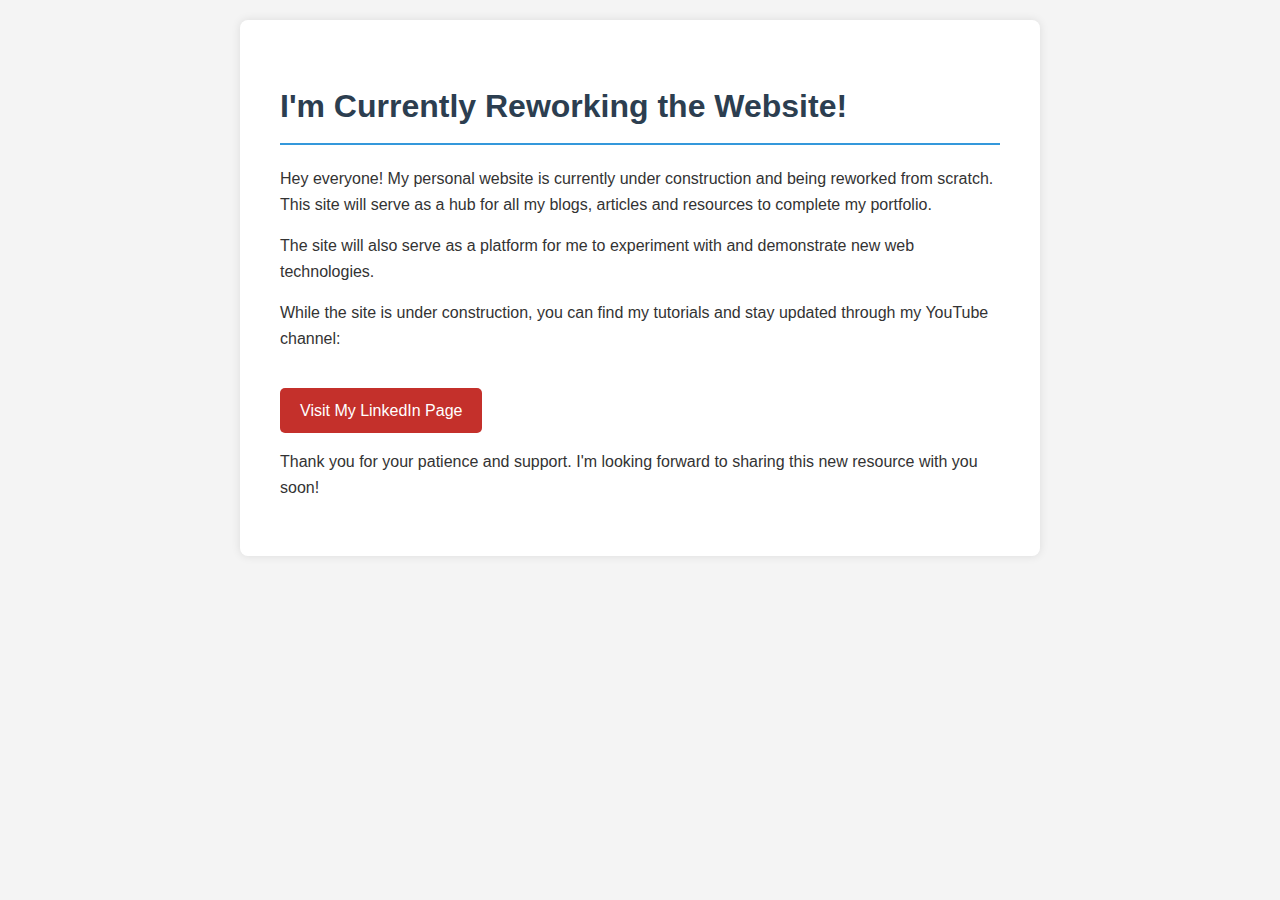
<file: index.html>
<!DOCTYPE html>
<html lang="en">
<head>
    <meta charset="UTF-8">
    <meta name="viewport" content="width=device-width, initial-scale=1.0">
    <title>Mohamed Alsayad</title>
    <link href="static/favicon.png" rel="icon">
    <link href="static/favicon.png" rel="apple-touch-icon">
    <style>
        body {
            font-family: 'Arial', sans-serif;
            line-height: 1.6;
            color: #333;
            max-width: 800px;
            margin: 0 auto;
            padding: 20px;
            background-color: #f4f4f4;
        }
        .container {
            background-color: white;
            padding: 40px;
            border-radius: 8px;
            box-shadow: 0 0 10px rgba(0,0,0,0.1);
        }
        h1 {
            color: #2c3e50;
            border-bottom: 2px solid #3498db;
            padding-bottom: 10px;
        }
        ul {
            padding-left: 20px;
        }
        .youtube-link {
            display: inline-block;
            margin-top: 20px;
            padding: 10px 20px;
            background-color: #c4302b;
            color: white;
            text-decoration: none;
            border-radius: 5px;
            transition: background-color 0.3s;
        }
        .youtube-link:hover {
            background-color: #e74c3c;
        }
    </style>
</head>
<body>
    <div class="container">
        <h1>I'm Currently Reworking the Website!</h1>
        <p>Hey everyone! My personal website is currently under construction and being reworked from scratch. 
            This site will serve as a hub for all my blogs, articles and resources to complete my portfolio.</p>
        
        <!-- <h2>What to Expect</h2>
        <p>Once completed, this website will feature:</p>
        <ul>
            <li>A comprehensive index of my programming tutorials</li>
            <li>Short and Long-form Updates</li>
            <li>Project showcases demonstrating various programming concepts and frameworks</li>
            <li>Resources and tools to complement the tutorials</li>
            <li>Additional Channel Resources</li>
        </ul> -->
        
        <p>The site will also serve as a platform for me to experiment with and demonstrate new web technologies.</p>
        
        <p>While the site is under construction, you can find my tutorials and stay updated through my YouTube channel:</p>
        
        <a href="https://www.linkedin.com/in/mohamed-alsayad-520574153/" target="_blank" class="youtube-link">Visit My LinkedIn Page</a>
        
        <p>Thank you for your patience and support. I'm looking forward to sharing this new resource with you soon!</p>
    </div>
</body>
</html>
</file>
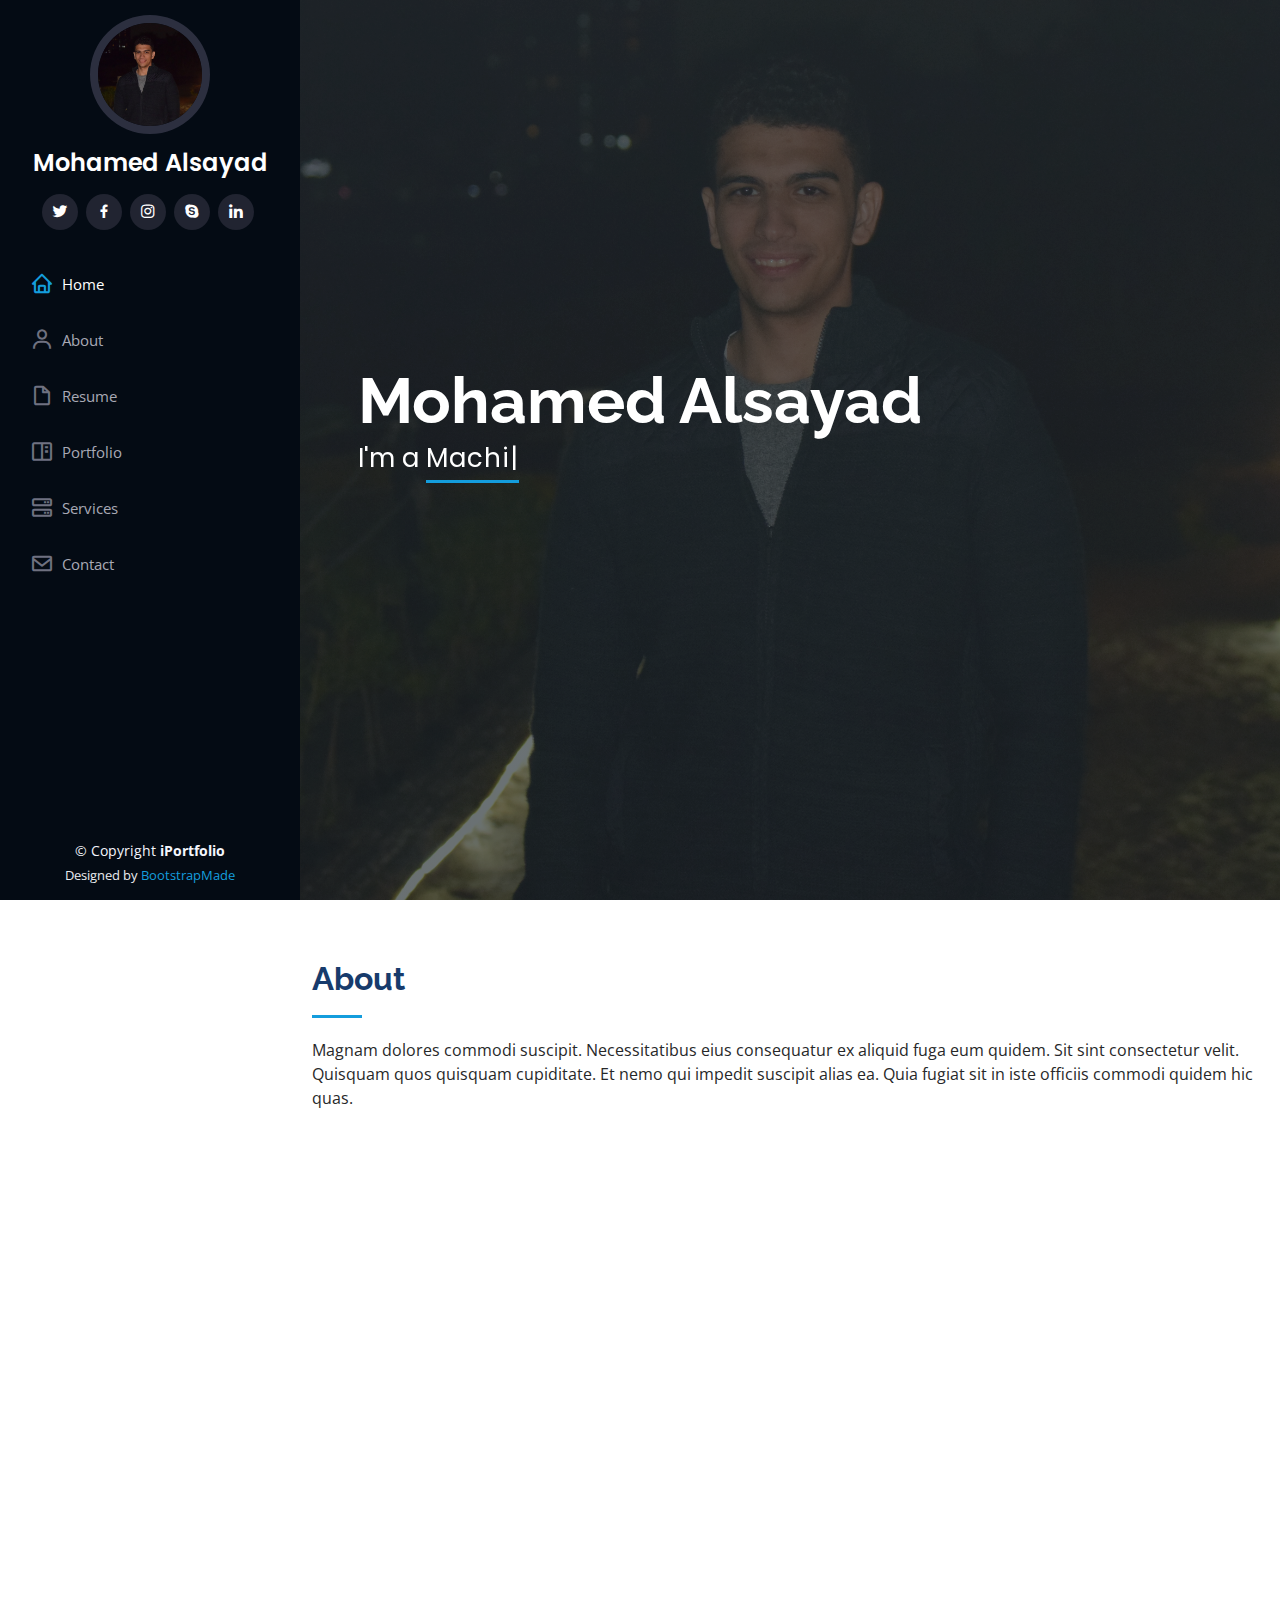
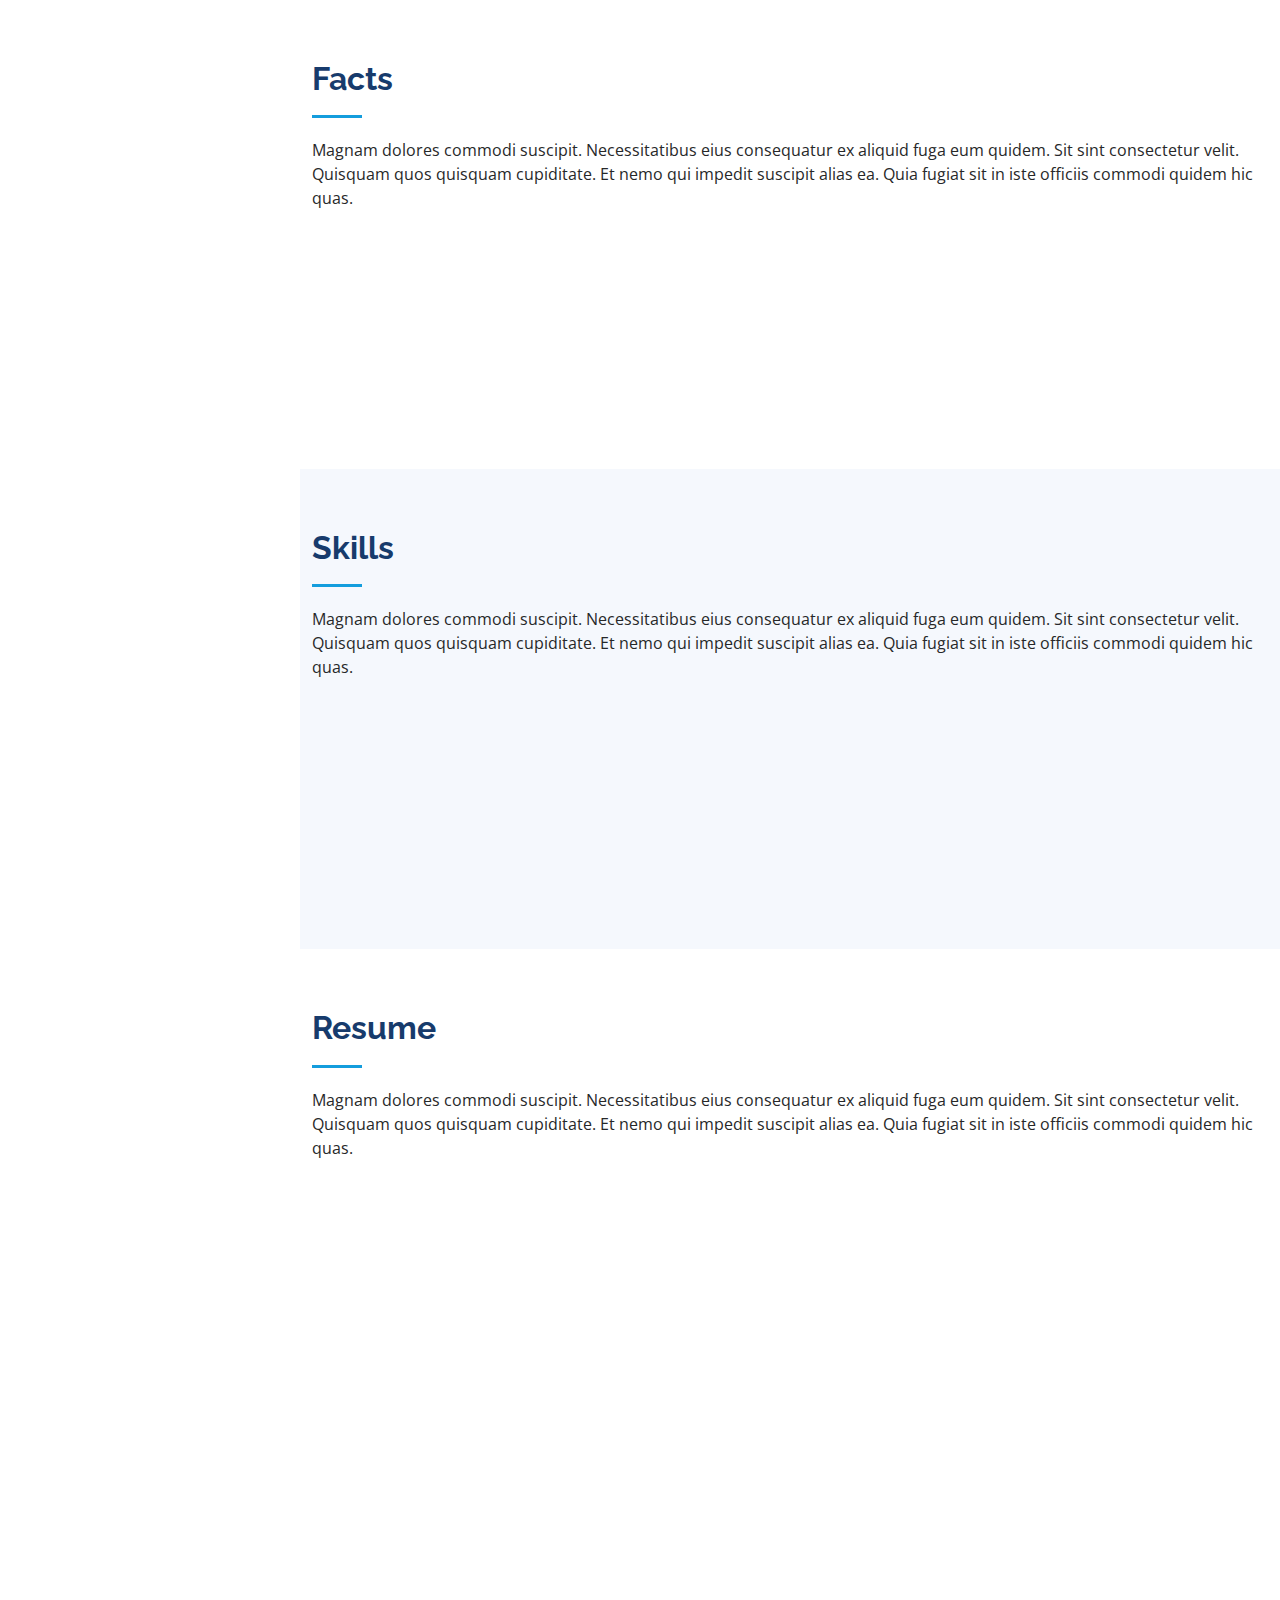
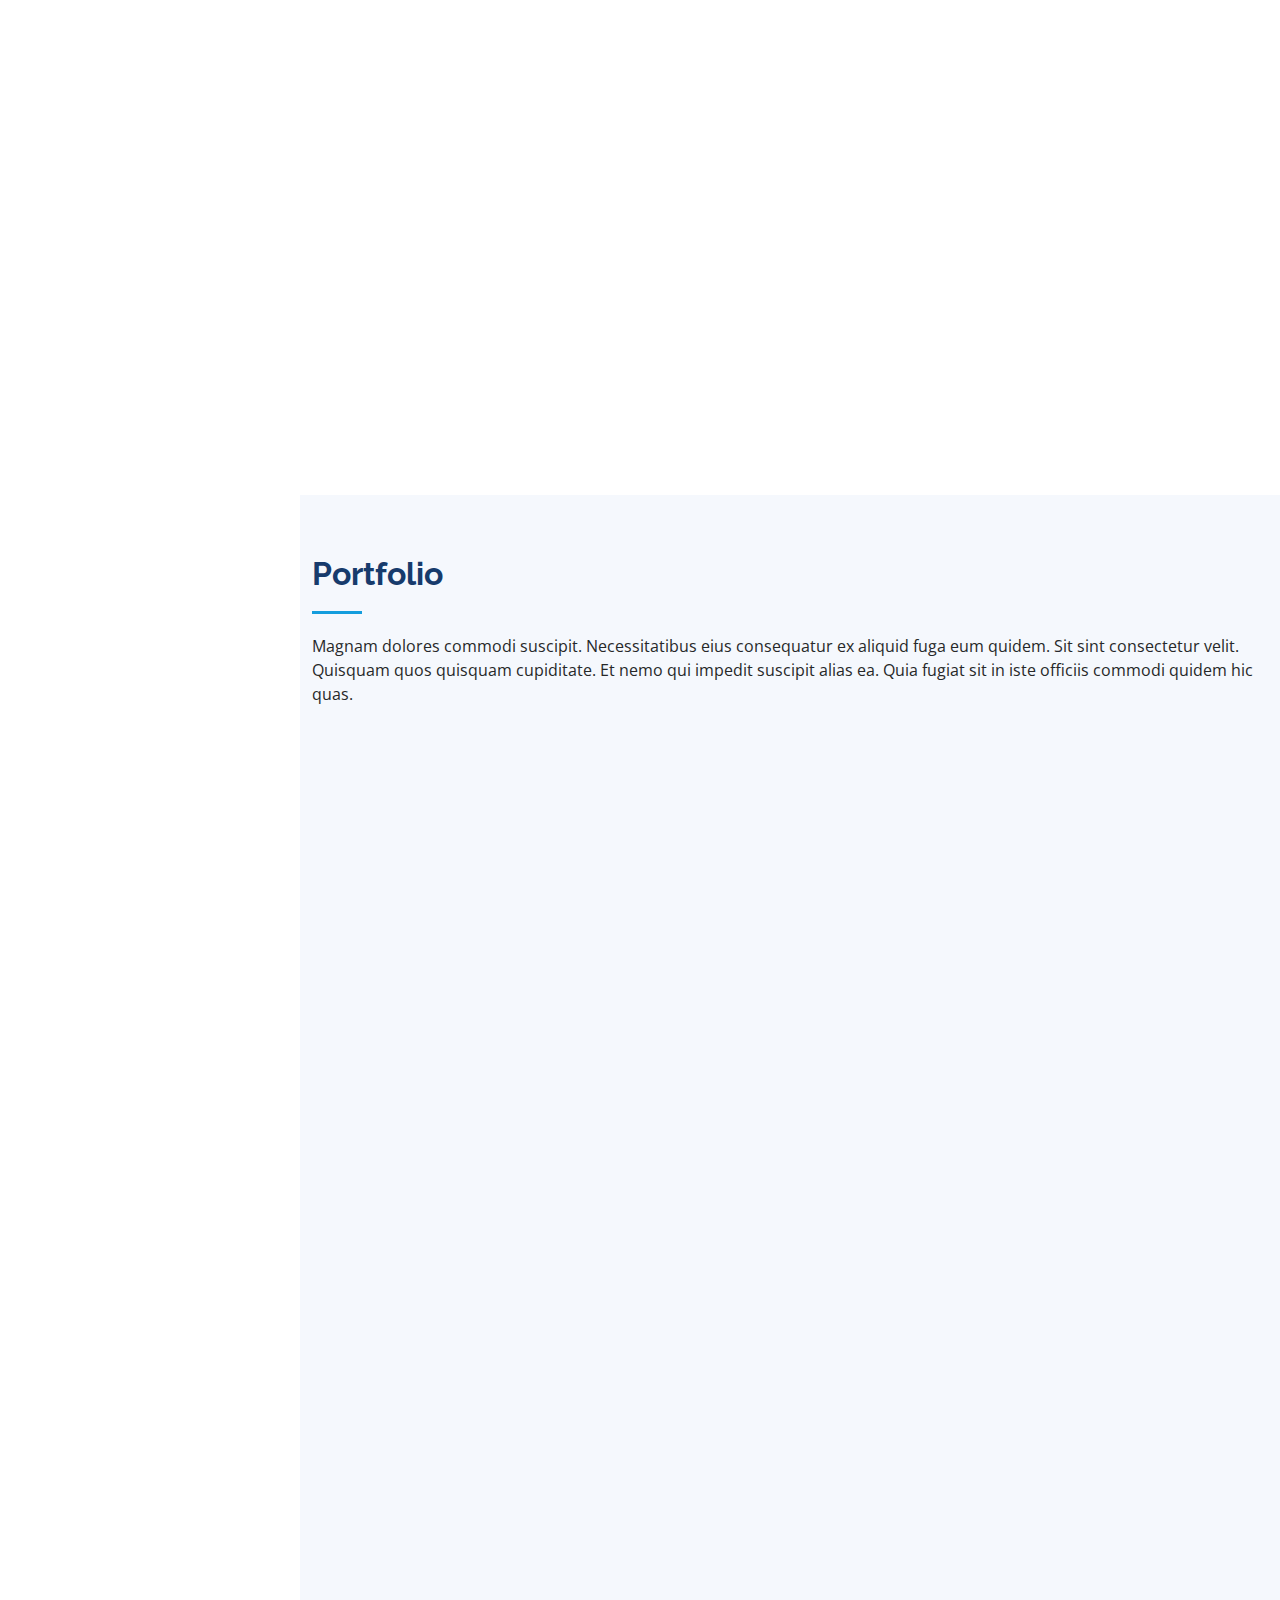
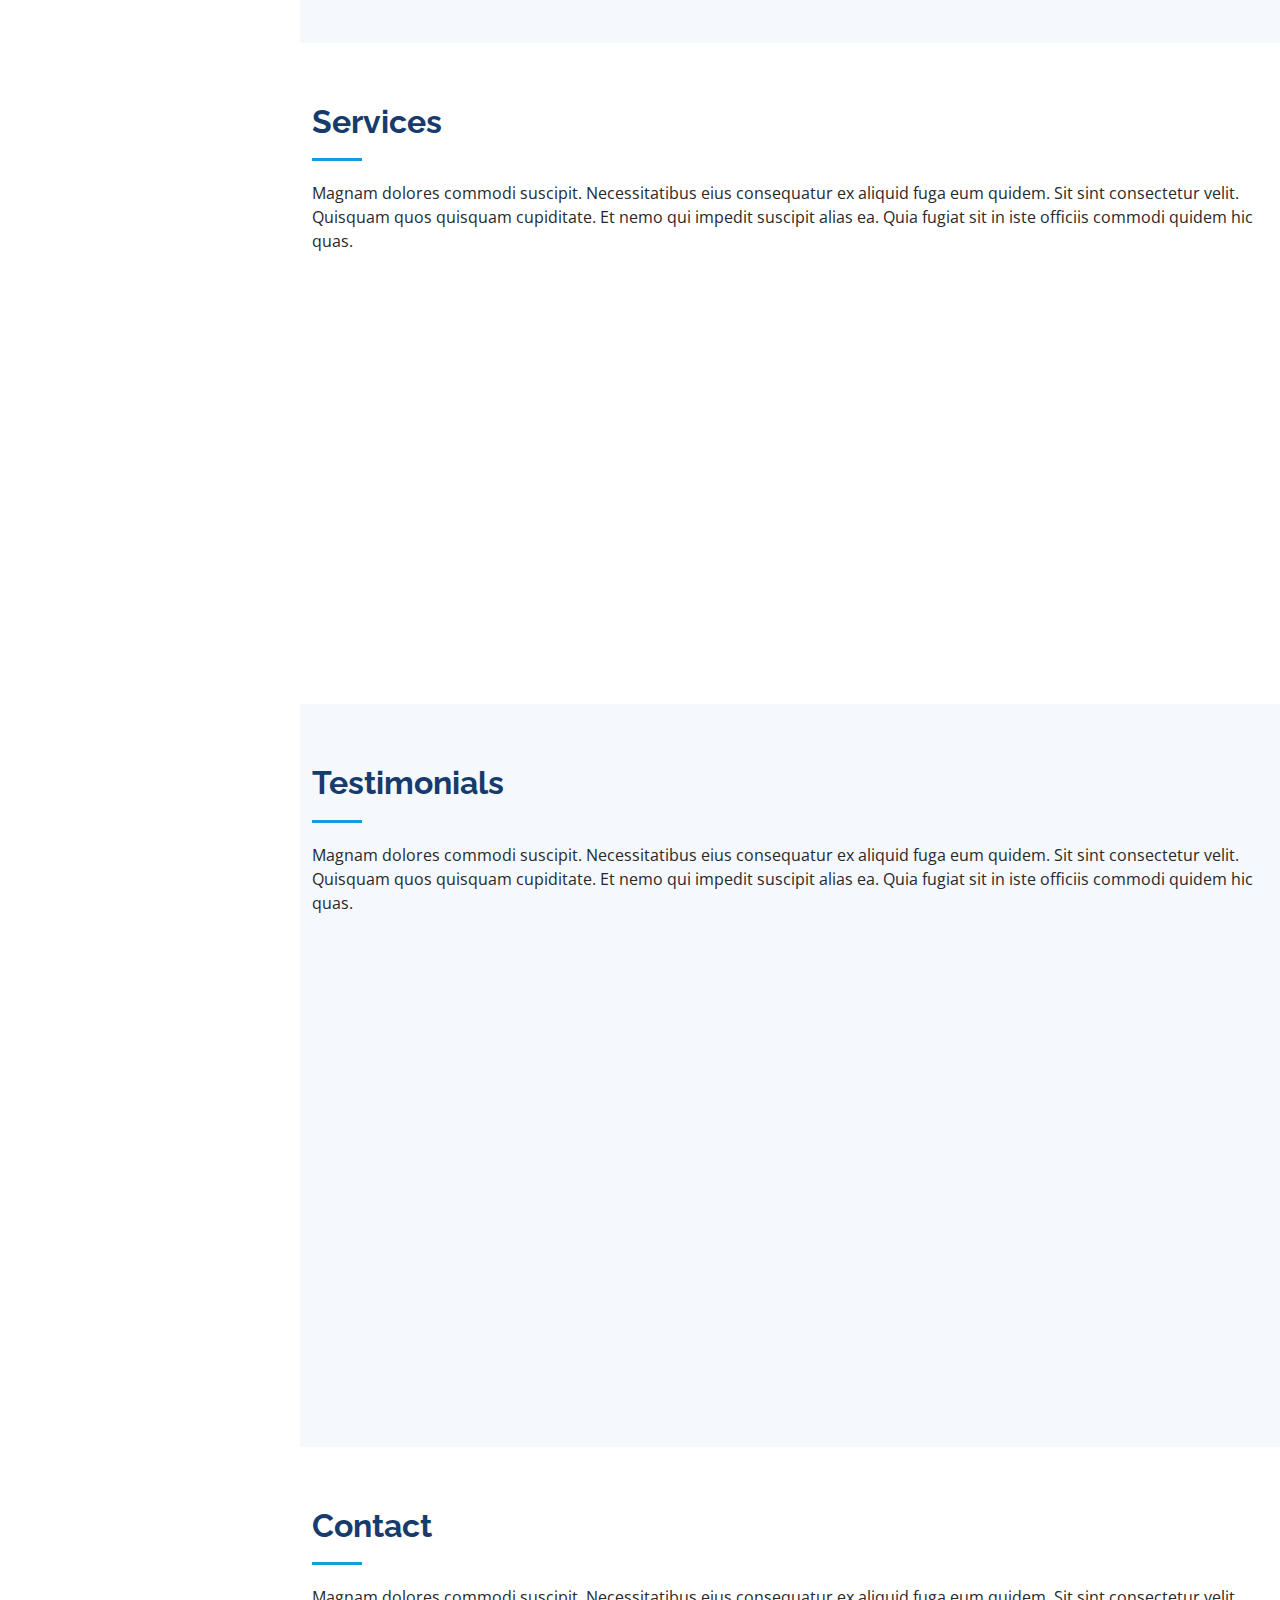
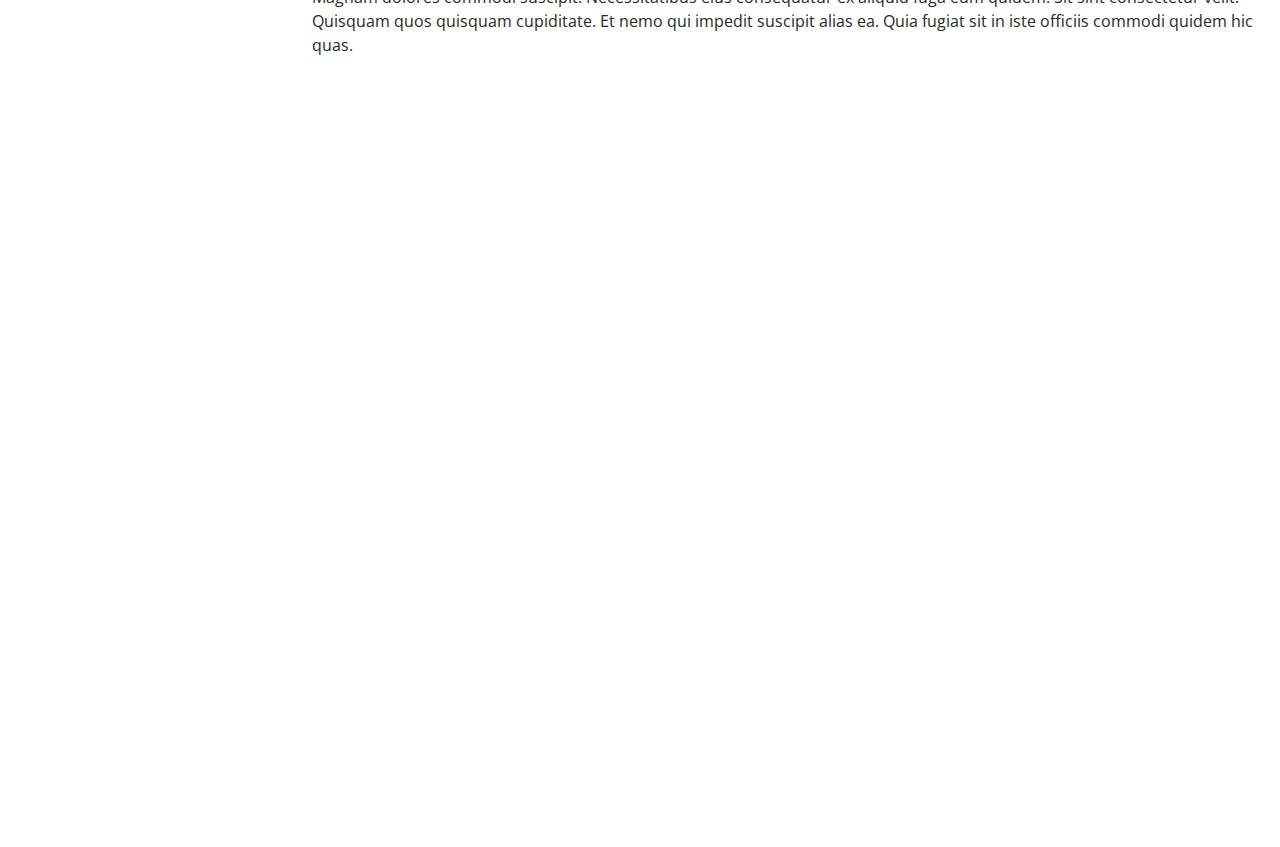
<file: index2.html>
<!DOCTYPE html>
<html lang="en">

<head>
  <meta charset="utf-8">
  <meta content="width=device-width, initial-scale=1.0" name="viewport">

  <title>Mohamed Alsayad</title>
  <meta content="" name="description">
  <meta content="" name="keywords">

  <!-- Favicons -->
  <link href="static/favicon.png" rel="icon">
  <link href="static/favicon.png" rel="apple-touch-icon">

  <!-- Google Fonts -->
  <link href="https://fonts.googleapis.com/css?family=Open+Sans:300,300i,400,400i,600,600i,700,700i|Raleway:300,300i,400,400i,500,500i,600,600i,700,700i|Poppins:300,300i,400,400i,500,500i,600,600i,700,700i" rel="stylesheet">

  <!-- Vendor CSS Files -->
  <link href="assets/vendor/aos/aos.css" rel="stylesheet">
  <link href="assets/vendor/bootstrap/css/bootstrap.min.css" rel="stylesheet">
  <link href="assets/vendor/bootstrap-icons/bootstrap-icons.css" rel="stylesheet">
  <link href="assets/vendor/boxicons/css/boxicons.min.css" rel="stylesheet">
  <link href="assets/vendor/glightbox/css/glightbox.min.css" rel="stylesheet">
  <link href="assets/vendor/swiper/swiper-bundle.min.css" rel="stylesheet">

  <!-- Template Main CSS File -->
  <link href="assets/css/style.css" rel="stylesheet">
</head>

<body>

  <!-- ======= Mobile nav toggle button ======= -->
  <i class="bi bi-list mobile-nav-toggle d-xl-none"></i>

  <!-- ======= Header ======= -->
  <header id="header">
    <div class="d-flex flex-column">

      <div class="profile">
        <img src="static/icon.JPG" alt="" class="img-fluid rounded-circle">
        <h1 class="text-light"><a href="index.html">Mohamed Alsayad</a></h1>
        <div class="social-links mt-3 text-center">
          <a href="#" class="twitter"><i class="bx bxl-twitter"></i></a>
          <a href="#" class="facebook"><i class="bx bxl-facebook"></i></a>
          <a href="#" class="instagram"><i class="bx bxl-instagram"></i></a>
          <a href="#" class="google-plus"><i class="bx bxl-skype"></i></a>
          <a href="#" class="linkedin"><i class="bx bxl-linkedin"></i></a>
        </div>
      </div>

      <nav id="navbar" class="nav-menu navbar">
        <ul>
          <li><a href="#hero" class="nav-link scrollto active"><i class="bx bx-home"></i> <span>Home</span></a></li>
          <li><a href="#about" class="nav-link scrollto"><i class="bx bx-user"></i> <span>About</span></a></li>
          <li><a href="#resume" class="nav-link scrollto"><i class="bx bx-file-blank"></i> <span>Resume</span></a></li>
          <li><a href="#portfolio" class="nav-link scrollto"><i class="bx bx-book-content"></i> <span>Portfolio</span></a></li>
          <li><a href="#services" class="nav-link scrollto"><i class="bx bx-server"></i> <span>Services</span></a></li>
          <li><a href="#contact" class="nav-link scrollto"><i class="bx bx-envelope"></i> <span>Contact</span></a></li>
        </ul>
      </nav><!-- .nav-menu -->
    </div>
  </header><!-- End Header -->

  <!-- ======= Hero Section ======= -->
  <section id="hero" class="d-flex flex-column justify-content-center align-items-center">
    <div class="hero-container" data-aos="fade-in">
      <h1>Mohamed Alsayad</h1>
      <p>I'm a <span class="typed" data-typed-items="Machine Learning Engineer, Data Scientist, Web Developer"></span></p>
    </div>
  </section><!-- End Hero -->

  <main id="main">

    <!-- ======= About Section ======= -->
    <section id="about" class="about">
      <div class="container">

        <div class="section-title">
          <h2>About</h2>
          <p>Magnam dolores commodi suscipit. Necessitatibus eius consequatur ex aliquid fuga eum quidem. Sit sint consectetur velit. Quisquam quos quisquam cupiditate. Et nemo qui impedit suscipit alias ea. Quia fugiat sit in iste officiis commodi quidem hic quas.</p>
        </div>

        <div class="row">
          <div class="col-lg-4" data-aos="fade-right">
            <img src="assets/img/profile-img.jpg" class="img-fluid" alt="">
          </div>
          <div class="col-lg-8 pt-4 pt-lg-0 content" data-aos="fade-left">
            <h3>UI/UX Designer &amp; Web Developer.</h3>
            <p class="fst-italic">
              Lorem ipsum dolor sit amet, consectetur adipiscing elit, sed do eiusmod tempor incididunt ut labore et dolore
              magna aliqua.
            </p>
            <div class="row">
              <div class="col-lg-6">
                <ul>
                  <li><i class="bi bi-chevron-right"></i> <strong>Birthday:</strong> <span>1 May 1995</span></li>
                  <li><i class="bi bi-chevron-right"></i> <strong>Website:</strong> <span>www.example.com</span></li>
                  <li><i class="bi bi-chevron-right"></i> <strong>Phone:</strong> <span>+123 456 7890</span></li>
                  <li><i class="bi bi-chevron-right"></i> <strong>City:</strong> <span>New York, USA</span></li>
                </ul>
              </div>
              <div class="col-lg-6">
                <ul>
                  <li><i class="bi bi-chevron-right"></i> <strong>Age:</strong> <span>30</span></li>
                  <li><i class="bi bi-chevron-right"></i> <strong>Degree:</strong> <span>Master</span></li>
                  <li><i class="bi bi-chevron-right"></i> <strong>PhEmailone:</strong> <span>email@example.com</span></li>
                  <li><i class="bi bi-chevron-right"></i> <strong>Freelance:</strong> <span>Available</span></li>
                </ul>
              </div>
            </div>
            <p>
              Officiis eligendi itaque labore et dolorum mollitia officiis optio vero. Quisquam sunt adipisci omnis et ut. Nulla accusantium dolor incidunt officia tempore. Et eius omnis.
              Cupiditate ut dicta maxime officiis quidem quia. Sed et consectetur qui quia repellendus itaque neque. Aliquid amet quidem ut quaerat cupiditate. Ab et eum qui repellendus omnis culpa magni laudantium dolores.
            </p>
          </div>
        </div>

      </div>
    </section><!-- End About Section -->

    <!-- ======= Facts Section ======= -->
    <section id="facts" class="facts">
      <div class="container">

        <div class="section-title">
          <h2>Facts</h2>
          <p>Magnam dolores commodi suscipit. Necessitatibus eius consequatur ex aliquid fuga eum quidem. Sit sint consectetur velit. Quisquam quos quisquam cupiditate. Et nemo qui impedit suscipit alias ea. Quia fugiat sit in iste officiis commodi quidem hic quas.</p>
        </div>

        <div class="row no-gutters">

          <div class="col-lg-3 col-md-6 d-md-flex align-items-md-stretch" data-aos="fade-up">
            <div class="count-box">
              <i class="bi bi-emoji-smile"></i>
              <span data-purecounter-start="0" data-purecounter-end="232" data-purecounter-duration="1" class="purecounter"></span>
              <p><strong>Happy Clients</strong> consequuntur quae</p>
            </div>
          </div>

          <div class="col-lg-3 col-md-6 d-md-flex align-items-md-stretch" data-aos="fade-up" data-aos-delay="100">
            <div class="count-box">
              <i class="bi bi-journal-richtext"></i>
              <span data-purecounter-start="0" data-purecounter-end="521" data-purecounter-duration="1" class="purecounter"></span>
              <p><strong>Projects</strong> adipisci atque cum quia aut</p>
            </div>
          </div>

          <div class="col-lg-3 col-md-6 d-md-flex align-items-md-stretch" data-aos="fade-up" data-aos-delay="200">
            <div class="count-box">
              <i class="bi bi-headset"></i>
              <span data-purecounter-start="0" data-purecounter-end="1453" data-purecounter-duration="1" class="purecounter"></span>
              <p><strong>Hours Of Support</strong> aut commodi quaerat</p>
            </div>
          </div>

          <div class="col-lg-3 col-md-6 d-md-flex align-items-md-stretch" data-aos="fade-up" data-aos-delay="300">
            <div class="count-box">
              <i class="bi bi-people"></i>
              <span data-purecounter-start="0" data-purecounter-end="32" data-purecounter-duration="1" class="purecounter"></span>
              <p><strong>Hard Workers</strong> rerum asperiores dolor</p>
            </div>
          </div>

        </div>

      </div>
    </section><!-- End Facts Section -->

    <!-- ======= Skills Section ======= -->
    <section id="skills" class="skills section-bg">
      <div class="container">

        <div class="section-title">
          <h2>Skills</h2>
          <p>Magnam dolores commodi suscipit. Necessitatibus eius consequatur ex aliquid fuga eum quidem. Sit sint consectetur velit. Quisquam quos quisquam cupiditate. Et nemo qui impedit suscipit alias ea. Quia fugiat sit in iste officiis commodi quidem hic quas.</p>
        </div>

        <div class="row skills-content">

          <div class="col-lg-6" data-aos="fade-up">

            <div class="progress">
              <span class="skill">HTML <i class="val">100%</i></span>
              <div class="progress-bar-wrap">
                <div class="progress-bar" role="progressbar" aria-valuenow="100" aria-valuemin="0" aria-valuemax="100"></div>
              </div>
            </div>

            <div class="progress">
              <span class="skill">CSS <i class="val">90%</i></span>
              <div class="progress-bar-wrap">
                <div class="progress-bar" role="progressbar" aria-valuenow="90" aria-valuemin="0" aria-valuemax="100"></div>
              </div>
            </div>

            <div class="progress">
              <span class="skill">JavaScript <i class="val">75%</i></span>
              <div class="progress-bar-wrap">
                <div class="progress-bar" role="progressbar" aria-valuenow="75" aria-valuemin="0" aria-valuemax="100"></div>
              </div>
            </div>

          </div>

          <div class="col-lg-6" data-aos="fade-up" data-aos-delay="100">

            <div class="progress">
              <span class="skill">PHP <i class="val">80%</i></span>
              <div class="progress-bar-wrap">
                <div class="progress-bar" role="progressbar" aria-valuenow="80" aria-valuemin="0" aria-valuemax="100"></div>
              </div>
            </div>

            <div class="progress">
              <span class="skill">WordPress/CMS <i class="val">90%</i></span>
              <div class="progress-bar-wrap">
                <div class="progress-bar" role="progressbar" aria-valuenow="90" aria-valuemin="0" aria-valuemax="100"></div>
              </div>
            </div>

            <div class="progress">
              <span class="skill">Photoshop <i class="val">55%</i></span>
              <div class="progress-bar-wrap">
                <div class="progress-bar" role="progressbar" aria-valuenow="55" aria-valuemin="0" aria-valuemax="100"></div>
              </div>
            </div>

          </div>

        </div>

      </div>
    </section><!-- End Skills Section -->

    <!-- ======= Resume Section ======= -->
    <section id="resume" class="resume">
      <div class="container">

        <div class="section-title">
          <h2>Resume</h2>
          <p>Magnam dolores commodi suscipit. Necessitatibus eius consequatur ex aliquid fuga eum quidem. Sit sint consectetur velit. Quisquam quos quisquam cupiditate. Et nemo qui impedit suscipit alias ea. Quia fugiat sit in iste officiis commodi quidem hic quas.</p>
        </div>

        <div class="row">
          <div class="col-lg-6" data-aos="fade-up">
            <h3 class="resume-title">Sumary</h3>
            <div class="resume-item pb-0">
              <h4>Alex Smith</h4>
              <p><em>Innovative and deadline-driven Graphic Designer with 3+ years of experience designing and developing user-centered digital/print marketing material from initial concept to final, polished deliverable.</em></p>
              <ul>
                <li>Portland par 127,Orlando, FL</li>
                <li>(123) 456-7891</li>
                <li>alice.barkley@example.com</li>
              </ul>
            </div>

            <h3 class="resume-title">Education</h3>
            <div class="resume-item">
              <h4>Master of Fine Arts &amp; Graphic Design</h4>
              <h5>2015 - 2016</h5>
              <p><em>Rochester Institute of Technology, Rochester, NY</em></p>
              <p>Qui deserunt veniam. Et sed aliquam labore tempore sed quisquam iusto autem sit. Ea vero voluptatum qui ut dignissimos deleniti nerada porti sand markend</p>
            </div>
            <div class="resume-item">
              <h4>Bachelor of Fine Arts &amp; Graphic Design</h4>
              <h5>2010 - 2014</h5>
              <p><em>Rochester Institute of Technology, Rochester, NY</em></p>
              <p>Quia nobis sequi est occaecati aut. Repudiandae et iusto quae reiciendis et quis Eius vel ratione eius unde vitae rerum voluptates asperiores voluptatem Earum molestiae consequatur neque etlon sader mart dila</p>
            </div>
          </div>
          <div class="col-lg-6" data-aos="fade-up" data-aos-delay="100">
            <h3 class="resume-title">Professional Experience</h3>
            <div class="resume-item">
              <h4>Senior graphic design specialist</h4>
              <h5>2019 - Present</h5>
              <p><em>Experion, New York, NY </em></p>
              <ul>
                <li>Lead in the design, development, and implementation of the graphic, layout, and production communication materials</li>
                <li>Delegate tasks to the 7 members of the design team and provide counsel on all aspects of the project. </li>
                <li>Supervise the assessment of all graphic materials in order to ensure quality and accuracy of the design</li>
                <li>Oversee the efficient use of production project budgets ranging from $2,000 - $25,000</li>
              </ul>
            </div>
            <div class="resume-item">
              <h4>Graphic design specialist</h4>
              <h5>2017 - 2018</h5>
              <p><em>Stepping Stone Advertising, New York, NY</em></p>
              <ul>
                <li>Developed numerous marketing programs (logos, brochures,infographics, presentations, and advertisements).</li>
                <li>Managed up to 5 projects or tasks at a given time while under pressure</li>
                <li>Recommended and consulted with clients on the most appropriate graphic design</li>
                <li>Created 4+ design presentations and proposals a month for clients and account managers</li>
              </ul>
            </div>
          </div>
        </div>

      </div>
    </section><!-- End Resume Section -->

    <!-- ======= Portfolio Section ======= -->
    <section id="portfolio" class="portfolio section-bg">
      <div class="container">

        <div class="section-title">
          <h2>Portfolio</h2>
          <p>Magnam dolores commodi suscipit. Necessitatibus eius consequatur ex aliquid fuga eum quidem. Sit sint consectetur velit. Quisquam quos quisquam cupiditate. Et nemo qui impedit suscipit alias ea. Quia fugiat sit in iste officiis commodi quidem hic quas.</p>
        </div>

        <div class="row" data-aos="fade-up">
          <div class="col-lg-12 d-flex justify-content-center">
            <ul id="portfolio-flters">
              <li data-filter="*" class="filter-active">All</li>
              <li data-filter=".filter-app">App</li>
              <li data-filter=".filter-card">Card</li>
              <li data-filter=".filter-web">Web</li>
            </ul>
          </div>
        </div>

        <div class="row portfolio-container" data-aos="fade-up" data-aos-delay="100">

          <div class="col-lg-4 col-md-6 portfolio-item filter-app">
            <div class="portfolio-wrap">
              <img src="assets/img/portfolio/portfolio-1.jpg" class="img-fluid" alt="">
              <div class="portfolio-links">
                <a href="assets/img/portfolio/portfolio-1.jpg" data-gallery="portfolioGallery" class="portfolio-lightbox" title="App 1"><i class="bx bx-plus"></i></a>
                <a href="portfolio-details.html" title="More Details"><i class="bx bx-link"></i></a>
              </div>
            </div>
          </div>

          <div class="col-lg-4 col-md-6 portfolio-item filter-web">
            <div class="portfolio-wrap">
              <img src="assets/img/portfolio/portfolio-2.jpg" class="img-fluid" alt="">
              <div class="portfolio-links">
                <a href="assets/img/portfolio/portfolio-2.jpg" data-gallery="portfolioGallery" class="portfolio-lightbox" title="Web 3"><i class="bx bx-plus"></i></a>
                <a href="portfolio-details.html" title="More Details"><i class="bx bx-link"></i></a>
              </div>
            </div>
          </div>

          <div class="col-lg-4 col-md-6 portfolio-item filter-app">
            <div class="portfolio-wrap">
              <img src="assets/img/portfolio/portfolio-3.jpg" class="img-fluid" alt="">
              <div class="portfolio-links">
                <a href="assets/img/portfolio/portfolio-3.jpg" data-gallery="portfolioGallery" class="portfolio-lightbox" title="App 2"><i class="bx bx-plus"></i></a>
                <a href="portfolio-details.html" title="More Details"><i class="bx bx-link"></i></a>
              </div>
            </div>
          </div>

          <div class="col-lg-4 col-md-6 portfolio-item filter-card">
            <div class="portfolio-wrap">
              <img src="assets/img/portfolio/portfolio-4.jpg" class="img-fluid" alt="">
              <div class="portfolio-links">
                <a href="assets/img/portfolio/portfolio-4.jpg" data-gallery="portfolioGallery" class="portfolio-lightbox" title="Card 2"><i class="bx bx-plus"></i></a>
                <a href="portfolio-details.html" title="More Details"><i class="bx bx-link"></i></a>
              </div>
            </div>
          </div>

          <div class="col-lg-4 col-md-6 portfolio-item filter-web">
            <div class="portfolio-wrap">
              <img src="assets/img/portfolio/portfolio-5.jpg" class="img-fluid" alt="">
              <div class="portfolio-links">
                <a href="assets/img/portfolio/portfolio-5.jpg" data-gallery="portfolioGallery" class="portfolio-lightbox" title="Web 2"><i class="bx bx-plus"></i></a>
                <a href="portfolio-details.html" title="More Details"><i class="bx bx-link"></i></a>
              </div>
            </div>
          </div>

          <div class="col-lg-4 col-md-6 portfolio-item filter-app">
            <div class="portfolio-wrap">
              <img src="assets/img/portfolio/portfolio-6.jpg" class="img-fluid" alt="">
              <div class="portfolio-links">
                <a href="assets/img/portfolio/portfolio-6.jpg" data-gallery="portfolioGallery" class="portfolio-lightbox" title="App 3"><i class="bx bx-plus"></i></a>
                <a href="portfolio-details.html" title="More Details"><i class="bx bx-link"></i></a>
              </div>
            </div>
          </div>

          <div class="col-lg-4 col-md-6 portfolio-item filter-card">
            <div class="portfolio-wrap">
              <img src="assets/img/portfolio/portfolio-7.jpg" class="img-fluid" alt="">
              <div class="portfolio-links">
                <a href="assets/img/portfolio/portfolio-7.jpg" data-gallery="portfolioGallery" class="portfolio-lightbox" title="Card 1"><i class="bx bx-plus"></i></a>
                <a href="portfolio-details.html" title="More Details"><i class="bx bx-link"></i></a>
              </div>
            </div>
          </div>

          <div class="col-lg-4 col-md-6 portfolio-item filter-card">
            <div class="portfolio-wrap">
              <img src="assets/img/portfolio/portfolio-8.jpg" class="img-fluid" alt="">
              <div class="portfolio-links">
                <a href="assets/img/portfolio/portfolio-8.jpg" data-gallery="portfolioGallery" class="portfolio-lightbox" title="Card 3"><i class="bx bx-plus"></i></a>
                <a href="portfolio-details.html" title="More Details"><i class="bx bx-link"></i></a>
              </div>
            </div>
          </div>

          <div class="col-lg-4 col-md-6 portfolio-item filter-web">
            <div class="portfolio-wrap">
              <img src="assets/img/portfolio/portfolio-9.jpg" class="img-fluid" alt="">
              <div class="portfolio-links">
                <a href="assets/img/portfolio/portfolio-9.jpg" data-gallery="portfolioGallery" class="portfolio-lightbox" title="Web 3"><i class="bx bx-plus"></i></a>
                <a href="portfolio-details.html" title="More Details"><i class="bx bx-link"></i></a>
              </div>
            </div>
          </div>

        </div>

      </div>
    </section><!-- End Portfolio Section -->

    <!-- ======= Services Section ======= -->
    <section id="services" class="services">
      <div class="container">

        <div class="section-title">
          <h2>Services</h2>
          <p>Magnam dolores commodi suscipit. Necessitatibus eius consequatur ex aliquid fuga eum quidem. Sit sint consectetur velit. Quisquam quos quisquam cupiditate. Et nemo qui impedit suscipit alias ea. Quia fugiat sit in iste officiis commodi quidem hic quas.</p>
        </div>

        <div class="row">
          <div class="col-lg-4 col-md-6 icon-box" data-aos="fade-up">
            <div class="icon"><i class="bi bi-briefcase"></i></div>
            <h4 class="title"><a href="">Lorem Ipsum</a></h4>
            <p class="description">Voluptatum deleniti atque corrupti quos dolores et quas molestias excepturi sint occaecati cupiditate non provident</p>
          </div>
          <div class="col-lg-4 col-md-6 icon-box" data-aos="fade-up" data-aos-delay="100">
            <div class="icon"><i class="bi bi-card-checklist"></i></div>
            <h4 class="title"><a href="">Dolor Sitema</a></h4>
            <p class="description">Minim veniam, quis nostrud exercitation ullamco laboris nisi ut aliquip ex ea commodo consequat tarad limino ata</p>
          </div>
          <div class="col-lg-4 col-md-6 icon-box" data-aos="fade-up" data-aos-delay="200">
            <div class="icon"><i class="bi bi-bar-chart"></i></div>
            <h4 class="title"><a href="">Sed ut perspiciatis</a></h4>
            <p class="description">Duis aute irure dolor in reprehenderit in voluptate velit esse cillum dolore eu fugiat nulla pariatur</p>
          </div>
          <div class="col-lg-4 col-md-6 icon-box" data-aos="fade-up" data-aos-delay="300">
            <div class="icon"><i class="bi bi-binoculars"></i></div>
            <h4 class="title"><a href="">Magni Dolores</a></h4>
            <p class="description">Excepteur sint occaecat cupidatat non proident, sunt in culpa qui officia deserunt mollit anim id est laborum</p>
          </div>
          <div class="col-lg-4 col-md-6 icon-box" data-aos="fade-up" data-aos-delay="400">
            <div class="icon"><i class="bi bi-brightness-high"></i></div>
            <h4 class="title"><a href="">Nemo Enim</a></h4>
            <p class="description">At vero eos et accusamus et iusto odio dignissimos ducimus qui blanditiis praesentium voluptatum deleniti atque</p>
          </div>
          <div class="col-lg-4 col-md-6 icon-box" data-aos="fade-up" data-aos-delay="500">
            <div class="icon"><i class="bi bi-calendar4-week"></i></div>
            <h4 class="title"><a href="">Eiusmod Tempor</a></h4>
            <p class="description">Et harum quidem rerum facilis est et expedita distinctio. Nam libero tempore, cum soluta nobis est eligendi</p>
          </div>
        </div>

      </div>
    </section><!-- End Services Section -->

    <!-- ======= Testimonials Section ======= -->
    <section id="testimonials" class="testimonials section-bg">
      <div class="container">

        <div class="section-title">
          <h2>Testimonials</h2>
          <p>Magnam dolores commodi suscipit. Necessitatibus eius consequatur ex aliquid fuga eum quidem. Sit sint consectetur velit. Quisquam quos quisquam cupiditate. Et nemo qui impedit suscipit alias ea. Quia fugiat sit in iste officiis commodi quidem hic quas.</p>
        </div>

        <div class="testimonials-slider swiper" data-aos="fade-up" data-aos-delay="100">
          <div class="swiper-wrapper">

            <div class="swiper-slide">
              <div class="testimonial-item" data-aos="fade-up">
                <p>
                  <i class="bx bxs-quote-alt-left quote-icon-left"></i>
                  Proin iaculis purus consequat sem cure digni ssim donec porttitora entum suscipit rhoncus. Accusantium quam, ultricies eget id, aliquam eget nibh et. Maecen aliquam, risus at semper.
                  <i class="bx bxs-quote-alt-right quote-icon-right"></i>
                </p>
                <img src="assets/img/testimonials/testimonials-1.jpg" class="testimonial-img" alt="">
                <h3>Saul Goodman</h3>
                <h4>Ceo &amp; Founder</h4>
              </div>
            </div><!-- End testimonial item -->

            <div class="swiper-slide">
              <div class="testimonial-item" data-aos="fade-up" data-aos-delay="100">
                <p>
                  <i class="bx bxs-quote-alt-left quote-icon-left"></i>
                  Export tempor illum tamen malis malis eram quae irure esse labore quem cillum quid cillum eram malis quorum velit fore eram velit sunt aliqua noster fugiat irure amet legam anim culpa.
                  <i class="bx bxs-quote-alt-right quote-icon-right"></i>
                </p>
                <img src="assets/img/testimonials/testimonials-2.jpg" class="testimonial-img" alt="">
                <h3>Sara Wilsson</h3>
                <h4>Designer</h4>
              </div>
            </div><!-- End testimonial item -->

            <div class="swiper-slide">
              <div class="testimonial-item" data-aos="fade-up" data-aos-delay="200">
                <p>
                  <i class="bx bxs-quote-alt-left quote-icon-left"></i>
                  Enim nisi quem export duis labore cillum quae magna enim sint quorum nulla quem veniam duis minim tempor labore quem eram duis noster aute amet eram fore quis sint minim.
                  <i class="bx bxs-quote-alt-right quote-icon-right"></i>
                </p>
                <img src="assets/img/testimonials/testimonials-3.jpg" class="testimonial-img" alt="">
                <h3>Jena Karlis</h3>
                <h4>Store Owner</h4>
              </div>
            </div><!-- End testimonial item -->

            <div class="swiper-slide">
              <div class="testimonial-item" data-aos="fade-up" data-aos-delay="300">
                <p>
                  <i class="bx bxs-quote-alt-left quote-icon-left"></i>
                  Fugiat enim eram quae cillum dolore dolor amet nulla culpa multos export minim fugiat minim velit minim dolor enim duis veniam ipsum anim magna sunt elit fore quem dolore labore illum veniam.
                  <i class="bx bxs-quote-alt-right quote-icon-right"></i>
                </p>
                <img src="assets/img/testimonials/testimonials-4.jpg" class="testimonial-img" alt="">
                <h3>Matt Brandon</h3>
                <h4>Freelancer</h4>
              </div>
            </div><!-- End testimonial item -->

            <div class="swiper-slide">
              <div class="testimonial-item" data-aos="fade-up" data-aos-delay="400">
                <p>
                  <i class="bx bxs-quote-alt-left quote-icon-left"></i>
                  Quis quorum aliqua sint quem legam fore sunt eram irure aliqua veniam tempor noster veniam enim culpa labore duis sunt culpa nulla illum cillum fugiat legam esse veniam culpa fore nisi cillum quid.
                  <i class="bx bxs-quote-alt-right quote-icon-right"></i>
                </p>
                <img src="assets/img/testimonials/testimonials-5.jpg" class="testimonial-img" alt="">
                <h3>John Larson</h3>
                <h4>Entrepreneur</h4>
              </div>
            </div><!-- End testimonial item -->

          </div>
          <div class="swiper-pagination"></div>
        </div>

      </div>
    </section><!-- End Testimonials Section -->

    <!-- ======= Contact Section ======= -->
    <section id="contact" class="contact">
      <div class="container">

        <div class="section-title">
          <h2>Contact</h2>
          <p>Magnam dolores commodi suscipit. Necessitatibus eius consequatur ex aliquid fuga eum quidem. Sit sint consectetur velit. Quisquam quos quisquam cupiditate. Et nemo qui impedit suscipit alias ea. Quia fugiat sit in iste officiis commodi quidem hic quas.</p>
        </div>

        <div class="row" data-aos="fade-in">

          <div class="col-lg-5 d-flex align-items-stretch">
            <div class="info">
              <div class="address">
                <i class="bi bi-geo-alt"></i>
                <h4>Location:</h4>
                <p>A108 Adam Street, New York, NY 535022</p>
              </div>

              <div class="email">
                <i class="bi bi-envelope"></i>
                <h4>Email:</h4>
                <p>info@example.com</p>
              </div>

              <div class="phone">
                <i class="bi bi-phone"></i>
                <h4>Call:</h4>
                <p>+1 5589 55488 55s</p>
              </div>

              <iframe src="https://www.google.com/maps/embed?pb=!1m14!1m8!1m3!1d12097.433213460943!2d-74.0062269!3d40.7101282!3m2!1i1024!2i768!4f13.1!3m3!1m2!1s0x0%3A0xb89d1fe6bc499443!2sDowntown+Conference+Center!5e0!3m2!1smk!2sbg!4v1539943755621" frameborder="0" style="border:0; width: 100%; height: 290px;" allowfullscreen></iframe>
            </div>

          </div>

          <div class="col-lg-7 mt-5 mt-lg-0 d-flex align-items-stretch">
            <form action="forms/contact.php" method="post" role="form" class="php-email-form">
              <div class="row">
                <div class="form-group col-md-6">
                  <label for="name">Your Name</label>
                  <input type="text" name="name" class="form-control" id="name" required>
                </div>
                <div class="form-group col-md-6">
                  <label for="name">Your Email</label>
                  <input type="email" class="form-control" name="email" id="email" required>
                </div>
              </div>
              <div class="form-group">
                <label for="name">Subject</label>
                <input type="text" class="form-control" name="subject" id="subject" required>
              </div>
              <div class="form-group">
                <label for="name">Message</label>
                <textarea class="form-control" name="message" rows="10" required></textarea>
              </div>
              <div class="my-3">
                <div class="loading">Loading</div>
                <div class="error-message"></div>
                <div class="sent-message">Your message has been sent. Thank you!</div>
              </div>
              <div class="text-center"><button type="submit">Send Message</button></div>
            </form>
          </div>

        </div>

      </div>
    </section><!-- End Contact Section -->

  </main><!-- End #main -->

  <!-- ======= Footer ======= -->
  <footer id="footer">
    <div class="container">
      <div class="copyright">
        &copy; Copyright <strong><span>iPortfolio</span></strong>
      </div>
      <div class="credits">
        <!-- All the links in the footer should remain intact. -->
        <!-- You can delete the links only if you purchased the pro version. -->
        <!-- Licensing information: https://bootstrapmade.com/license/ -->
        <!-- Purchase the pro version with working PHP/AJAX contact form: https://bootstrapmade.com/iportfolio-bootstrap-portfolio-websites-template/ -->
        Designed by <a href="https://bootstrapmade.com/">BootstrapMade</a>
      </div>
    </div>
  </footer><!-- End  Footer -->

  <a href="#" class="back-to-top d-flex align-items-center justify-content-center"><i class="bi bi-arrow-up-short"></i></a>

  <!-- Vendor JS Files -->
  <script src="assets/vendor/purecounter/purecounter_vanilla.js"></script>
  <script src="assets/vendor/aos/aos.js"></script>
  <script src="assets/vendor/bootstrap/js/bootstrap.bundle.min.js"></script>
  <script src="assets/vendor/glightbox/js/glightbox.min.js"></script>
  <script src="assets/vendor/isotope-layout/isotope.pkgd.min.js"></script>
  <script src="assets/vendor/swiper/swiper-bundle.min.js"></script>
  <script src="assets/vendor/typed.js/typed.min.js"></script>
  <script src="assets/vendor/waypoints/noframework.waypoints.js"></script>
  <script src="assets/vendor/php-email-form/validate.js"></script>

  <!-- Template Main JS File -->
  <script src="assets/js/main.js"></script>

</body>

</html>
</file>
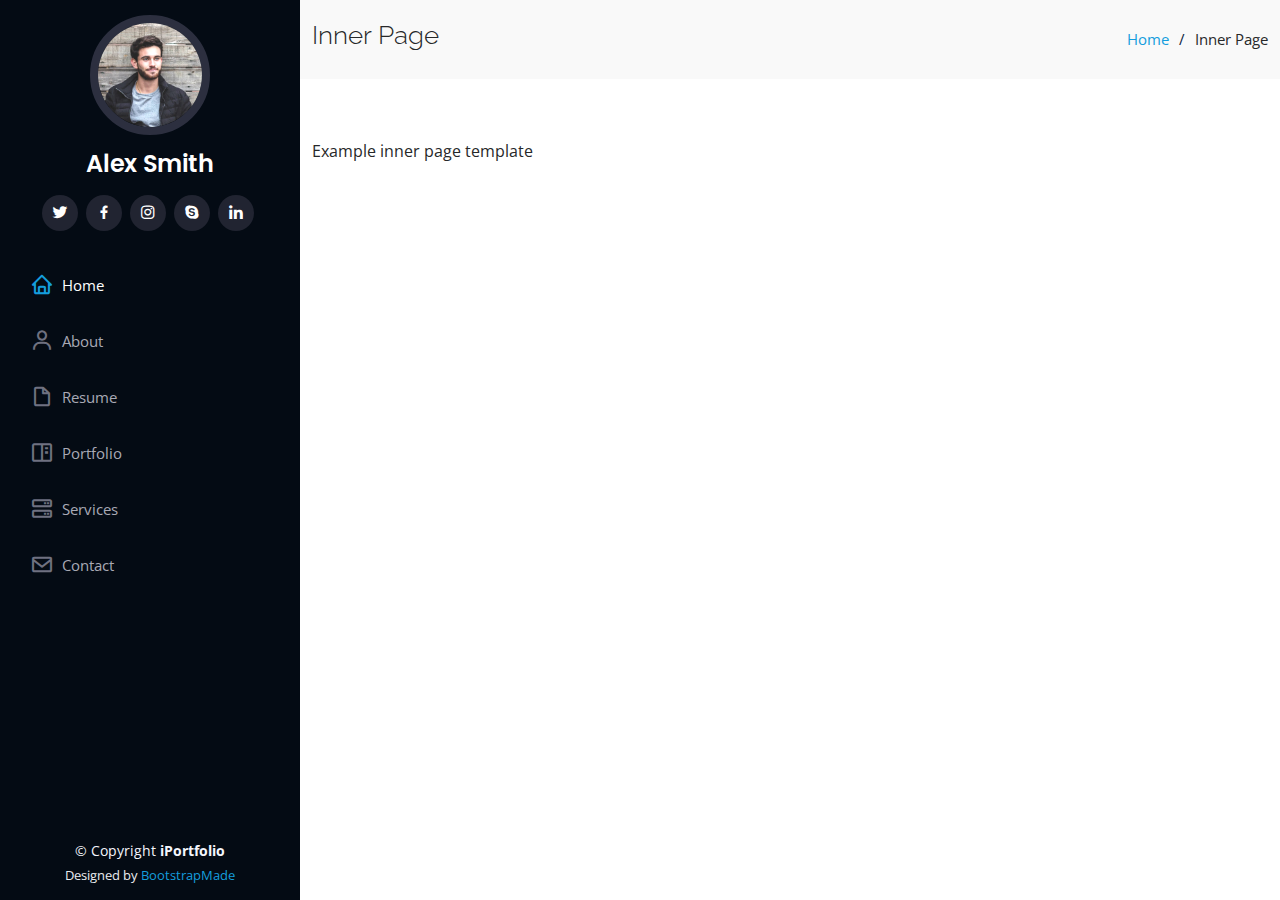
<file: inner-page.html>
<!DOCTYPE html>
<html lang="en">

<head>
  <meta charset="utf-8">
  <meta content="width=device-width, initial-scale=1.0" name="viewport">

  <title>Inner Page - iPortfolio Bootstrap Template</title>
  <meta content="" name="description">
  <meta content="" name="keywords">

  <!-- Favicons -->
  <link href="assets/img/favicon.png" rel="icon">
  <link href="assets/img/apple-touch-icon.png" rel="apple-touch-icon">

  <!-- Google Fonts -->
  <link href="https://fonts.googleapis.com/css?family=Open+Sans:300,300i,400,400i,600,600i,700,700i|Raleway:300,300i,400,400i,500,500i,600,600i,700,700i|Poppins:300,300i,400,400i,500,500i,600,600i,700,700i" rel="stylesheet">

  <!-- Vendor CSS Files -->
  <link href="assets/vendor/aos/aos.css" rel="stylesheet">
  <link href="assets/vendor/bootstrap/css/bootstrap.min.css" rel="stylesheet">
  <link href="assets/vendor/bootstrap-icons/bootstrap-icons.css" rel="stylesheet">
  <link href="assets/vendor/boxicons/css/boxicons.min.css" rel="stylesheet">
  <link href="assets/vendor/glightbox/css/glightbox.min.css" rel="stylesheet">
  <link href="assets/vendor/swiper/swiper-bundle.min.css" rel="stylesheet">

  <!-- Template Main CSS File -->
  <link href="assets/css/style.css" rel="stylesheet">

  <!-- =======================================================
  * Template Name: iPortfolio
  * Updated: Mar 10 2023 with Bootstrap v5.2.3
  * Template URL: https://bootstrapmade.com/iportfolio-bootstrap-portfolio-websites-template/
  * Author: BootstrapMade.com
  * License: https://bootstrapmade.com/license/
  ======================================================== -->
</head>

<body>

  <!-- ======= Mobile nav toggle button ======= -->
  <i class="bi bi-list mobile-nav-toggle d-xl-none"></i>

  <!-- ======= Header ======= -->
  <header id="header">
    <div class="d-flex flex-column">

      <div class="profile">
        <img src="assets/img/profile-img.jpg" alt="" class="img-fluid rounded-circle">
        <h1 class="text-light"><a href="index.html">Alex Smith</a></h1>
        <div class="social-links mt-3 text-center">
          <a href="#" class="twitter"><i class="bx bxl-twitter"></i></a>
          <a href="#" class="facebook"><i class="bx bxl-facebook"></i></a>
          <a href="#" class="instagram"><i class="bx bxl-instagram"></i></a>
          <a href="#" class="google-plus"><i class="bx bxl-skype"></i></a>
          <a href="#" class="linkedin"><i class="bx bxl-linkedin"></i></a>
        </div>
      </div>

      <nav id="navbar" class="nav-menu navbar">
        <ul>
          <li><a href="#hero" class="nav-link scrollto active"><i class="bx bx-home"></i> <span>Home</span></a></li>
          <li><a href="#about" class="nav-link scrollto"><i class="bx bx-user"></i> <span>About</span></a></li>
          <li><a href="#resume" class="nav-link scrollto"><i class="bx bx-file-blank"></i> <span>Resume</span></a></li>
          <li><a href="#portfolio" class="nav-link scrollto"><i class="bx bx-book-content"></i> <span>Portfolio</span></a></li>
          <li><a href="#services" class="nav-link scrollto"><i class="bx bx-server"></i> <span>Services</span></a></li>
          <li><a href="#contact" class="nav-link scrollto"><i class="bx bx-envelope"></i> <span>Contact</span></a></li>
        </ul>
      </nav><!-- .nav-menu -->
    </div>
  </header><!-- End Header -->

  <main id="main">

    <!-- ======= Breadcrumbs ======= -->
    <section class="breadcrumbs">
      <div class="container">

        <div class="d-flex justify-content-between align-items-center">
          <h2>Inner Page</h2>
          <ol>
            <li><a href="index.html">Home</a></li>
            <li>Inner Page</li>
          </ol>
        </div>

      </div>
    </section><!-- End Breadcrumbs -->

    <section class="inner-page">
      <div class="container">
        <p>
          Example inner page template
        </p>
      </div>
    </section>

  </main><!-- End #main -->

  <!-- ======= Footer ======= -->
  <footer id="footer">
    <div class="container">
      <div class="copyright">
        &copy; Copyright <strong><span>iPortfolio</span></strong>
      </div>
      <div class="credits">
        <!-- All the links in the footer should remain intact. -->
        <!-- You can delete the links only if you purchased the pro version. -->
        <!-- Licensing information: https://bootstrapmade.com/license/ -->
        <!-- Purchase the pro version with working PHP/AJAX contact form: https://bootstrapmade.com/iportfolio-bootstrap-portfolio-websites-template/ -->
        Designed by <a href="https://bootstrapmade.com/">BootstrapMade</a>
      </div>
    </div>
  </footer><!-- End  Footer -->

  <a href="#" class="back-to-top d-flex align-items-center justify-content-center"><i class="bi bi-arrow-up-short"></i></a>

  <!-- Vendor JS Files -->
  <script src="assets/vendor/purecounter/purecounter_vanilla.js"></script>
  <script src="assets/vendor/aos/aos.js"></script>
  <script src="assets/vendor/bootstrap/js/bootstrap.bundle.min.js"></script>
  <script src="assets/vendor/glightbox/js/glightbox.min.js"></script>
  <script src="assets/vendor/isotope-layout/isotope.pkgd.min.js"></script>
  <script src="assets/vendor/swiper/swiper-bundle.min.js"></script>
  <script src="assets/vendor/typed.js/typed.min.js"></script>
  <script src="assets/vendor/waypoints/noframework.waypoints.js"></script>
  <script src="assets/vendor/php-email-form/validate.js"></script>

  <!-- Template Main JS File -->
  <script src="assets/js/main.js"></script>

</body>

</html>
</file>
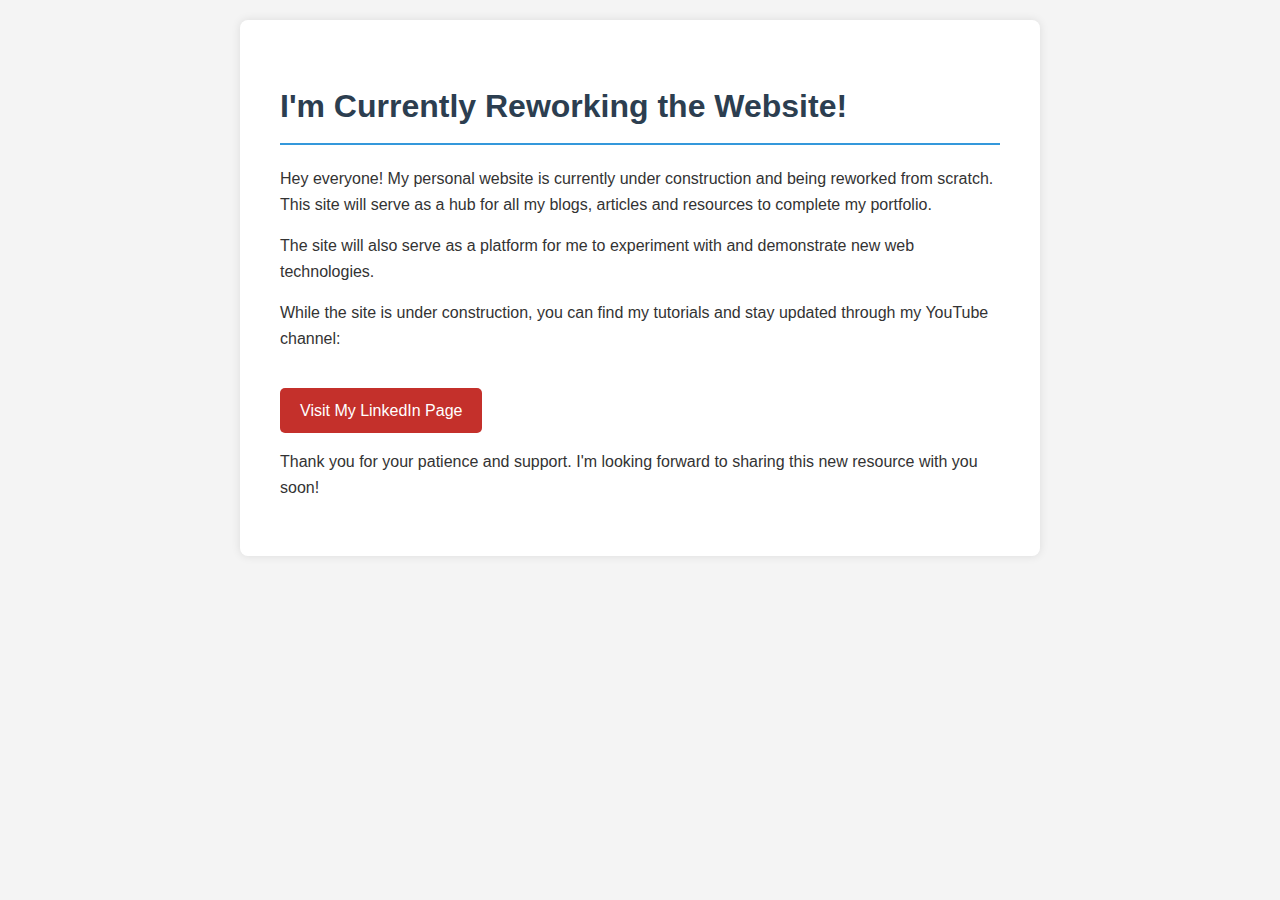
<file: patience.html>
<!DOCTYPE html>
<html lang="en">
<head>
    <meta charset="UTF-8">
    <meta name="viewport" content="width=device-width, initial-scale=1.0">
    <title>Corey Schafer - Rework</title>
    <style>
        body {
            font-family: 'Arial', sans-serif;
            line-height: 1.6;
            color: #333;
            max-width: 800px;
            margin: 0 auto;
            padding: 20px;
            background-color: #f4f4f4;
        }
        .container {
            background-color: white;
            padding: 40px;
            border-radius: 8px;
            box-shadow: 0 0 10px rgba(0,0,0,0.1);
        }
        h1 {
            color: #2c3e50;
            border-bottom: 2px solid #3498db;
            padding-bottom: 10px;
        }
        ul {
            padding-left: 20px;
        }
        .youtube-link {
            display: inline-block;
            margin-top: 20px;
            padding: 10px 20px;
            background-color: #c4302b;
            color: white;
            text-decoration: none;
            border-radius: 5px;
            transition: background-color 0.3s;
        }
        .youtube-link:hover {
            background-color: #e74c3c;
        }
    </style>
</head>
<body>
    <div class="container">
        <h1>I'm Currently Reworking the Website!</h1>
        <p>Hey everyone! My personal website is currently under construction and being reworked from scratch. 
            This site will serve as a hub for all my blogs, articles and resources to complete my portfolio.</p>
        
        <!-- <h2>What to Expect</h2>
        <p>Once completed, this website will feature:</p>
        <ul>
            <li>A comprehensive index of my programming tutorials</li>
            <li>Short and Long-form Updates</li>
            <li>Project showcases demonstrating various programming concepts and frameworks</li>
            <li>Resources and tools to complement the tutorials</li>
            <li>Additional Channel Resources</li>
        </ul> -->
        
        <p>The site will also serve as a platform for me to experiment with and demonstrate new web technologies.</p>
        
        <p>While the site is under construction, you can find my tutorials and stay updated through my YouTube channel:</p>
        
        <a href="https://www.linkedin.com/in/mohamed-alsayad-520574153/" target="_blank" class="youtube-link">Visit My LinkedIn Page</a>
        
        <p>Thank you for your patience and support. I'm looking forward to sharing this new resource with you soon!</p>
    </div>
</body>
</html>
</file>
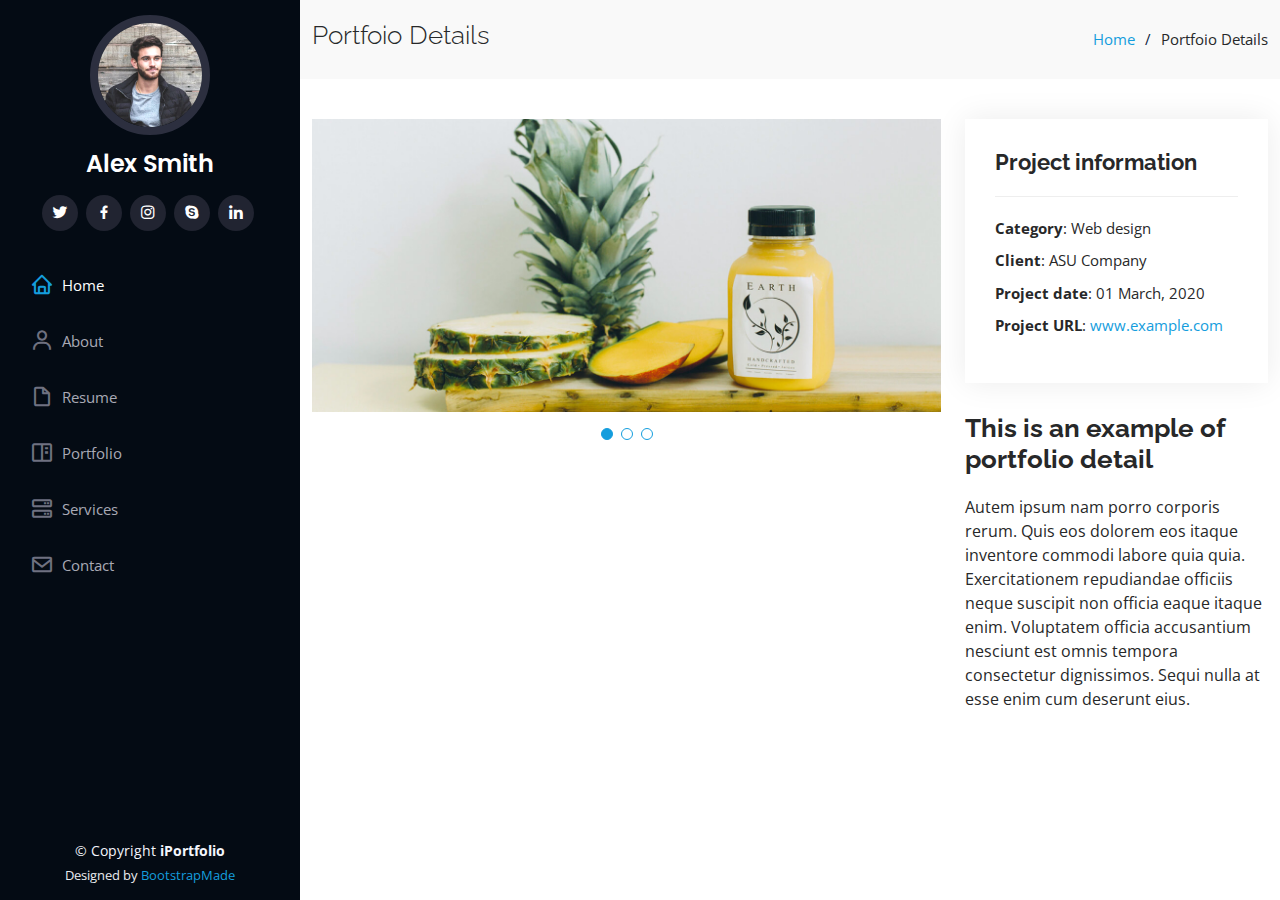
<file: portfolio-details.html>
<!DOCTYPE html>
<html lang="en">

<head>
  <meta charset="utf-8">
  <meta content="width=device-width, initial-scale=1.0" name="viewport">

  <title>Portfolio Details - iPortfolio Bootstrap Template</title>
  <meta content="" name="description">
  <meta content="" name="keywords">

  <!-- Favicons -->
  <link href="assets/img/favicon.png" rel="icon">
  <link href="assets/img/apple-touch-icon.png" rel="apple-touch-icon">

  <!-- Google Fonts -->
  <link href="https://fonts.googleapis.com/css?family=Open+Sans:300,300i,400,400i,600,600i,700,700i|Raleway:300,300i,400,400i,500,500i,600,600i,700,700i|Poppins:300,300i,400,400i,500,500i,600,600i,700,700i" rel="stylesheet">

  <!-- Vendor CSS Files -->
  <link href="assets/vendor/aos/aos.css" rel="stylesheet">
  <link href="assets/vendor/bootstrap/css/bootstrap.min.css" rel="stylesheet">
  <link href="assets/vendor/bootstrap-icons/bootstrap-icons.css" rel="stylesheet">
  <link href="assets/vendor/boxicons/css/boxicons.min.css" rel="stylesheet">
  <link href="assets/vendor/glightbox/css/glightbox.min.css" rel="stylesheet">
  <link href="assets/vendor/swiper/swiper-bundle.min.css" rel="stylesheet">

  <!-- Template Main CSS File -->
  <link href="assets/css/style.css" rel="stylesheet">

  <!-- =======================================================
  * Template Name: iPortfolio
  * Updated: Mar 10 2023 with Bootstrap v5.2.3
  * Template URL: https://bootstrapmade.com/iportfolio-bootstrap-portfolio-websites-template/
  * Author: BootstrapMade.com
  * License: https://bootstrapmade.com/license/
  ======================================================== -->
</head>

<body>

  <!-- ======= Mobile nav toggle button ======= -->
  <i class="bi bi-list mobile-nav-toggle d-xl-none"></i>

  <!-- ======= Header ======= -->
  <header id="header">
    <div class="d-flex flex-column">

      <div class="profile">
        <img src="assets/img/profile-img.jpg" alt="" class="img-fluid rounded-circle">
        <h1 class="text-light"><a href="index.html">Alex Smith</a></h1>
        <div class="social-links mt-3 text-center">
          <a href="#" class="twitter"><i class="bx bxl-twitter"></i></a>
          <a href="#" class="facebook"><i class="bx bxl-facebook"></i></a>
          <a href="#" class="instagram"><i class="bx bxl-instagram"></i></a>
          <a href="#" class="google-plus"><i class="bx bxl-skype"></i></a>
          <a href="#" class="linkedin"><i class="bx bxl-linkedin"></i></a>
        </div>
      </div>

      <nav id="navbar" class="nav-menu navbar">
        <ul>
          <li><a href="#hero" class="nav-link scrollto active"><i class="bx bx-home"></i> <span>Home</span></a></li>
          <li><a href="#about" class="nav-link scrollto"><i class="bx bx-user"></i> <span>About</span></a></li>
          <li><a href="#resume" class="nav-link scrollto"><i class="bx bx-file-blank"></i> <span>Resume</span></a></li>
          <li><a href="#portfolio" class="nav-link scrollto"><i class="bx bx-book-content"></i> <span>Portfolio</span></a></li>
          <li><a href="#services" class="nav-link scrollto"><i class="bx bx-server"></i> <span>Services</span></a></li>
          <li><a href="#contact" class="nav-link scrollto"><i class="bx bx-envelope"></i> <span>Contact</span></a></li>
        </ul>
      </nav><!-- .nav-menu -->
    </div>
  </header><!-- End Header -->

  <main id="main">

    <!-- ======= Breadcrumbs ======= -->
    <section id="breadcrumbs" class="breadcrumbs">
      <div class="container">

        <div class="d-flex justify-content-between align-items-center">
          <h2>Portfoio Details</h2>
          <ol>
            <li><a href="index.html">Home</a></li>
            <li>Portfoio Details</li>
          </ol>
        </div>

      </div>
    </section><!-- End Breadcrumbs -->

    <!-- ======= Portfolio Details Section ======= -->
    <section id="portfolio-details" class="portfolio-details">
      <div class="container">

        <div class="row gy-4">

          <div class="col-lg-8">
            <div class="portfolio-details-slider swiper">
              <div class="swiper-wrapper align-items-center">

                <div class="swiper-slide">
                  <img src="assets/img/portfolio/portfolio-details-1.jpg" alt="">
                </div>

                <div class="swiper-slide">
                  <img src="assets/img/portfolio/portfolio-details-2.jpg" alt="">
                </div>

                <div class="swiper-slide">
                  <img src="assets/img/portfolio/portfolio-details-3.jpg" alt="">
                </div>

              </div>
              <div class="swiper-pagination"></div>
            </div>
          </div>

          <div class="col-lg-4">
            <div class="portfolio-info">
              <h3>Project information</h3>
              <ul>
                <li><strong>Category</strong>: Web design</li>
                <li><strong>Client</strong>: ASU Company</li>
                <li><strong>Project date</strong>: 01 March, 2020</li>
                <li><strong>Project URL</strong>: <a href="#">www.example.com</a></li>
              </ul>
            </div>
            <div class="portfolio-description">
              <h2>This is an example of portfolio detail</h2>
              <p>
                Autem ipsum nam porro corporis rerum. Quis eos dolorem eos itaque inventore commodi labore quia quia. Exercitationem repudiandae officiis neque suscipit non officia eaque itaque enim. Voluptatem officia accusantium nesciunt est omnis tempora consectetur dignissimos. Sequi nulla at esse enim cum deserunt eius.
              </p>
            </div>
          </div>

        </div>

      </div>
    </section><!-- End Portfolio Details Section -->

  </main><!-- End #main -->

  <!-- ======= Footer ======= -->
  <footer id="footer">
    <div class="container">
      <div class="copyright">
        &copy; Copyright <strong><span>iPortfolio</span></strong>
      </div>
      <div class="credits">
        <!-- All the links in the footer should remain intact. -->
        <!-- You can delete the links only if you purchased the pro version. -->
        <!-- Licensing information: https://bootstrapmade.com/license/ -->
        <!-- Purchase the pro version with working PHP/AJAX contact form: https://bootstrapmade.com/iportfolio-bootstrap-portfolio-websites-template/ -->
        Designed by <a href="https://bootstrapmade.com/">BootstrapMade</a>
      </div>
    </div>
  </footer><!-- End  Footer -->

  <a href="#" class="back-to-top d-flex align-items-center justify-content-center"><i class="bi bi-arrow-up-short"></i></a>

  <!-- Vendor JS Files -->
  <script src="assets/vendor/purecounter/purecounter_vanilla.js"></script>
  <script src="assets/vendor/aos/aos.js"></script>
  <script src="assets/vendor/bootstrap/js/bootstrap.bundle.min.js"></script>
  <script src="assets/vendor/glightbox/js/glightbox.min.js"></script>
  <script src="assets/vendor/isotope-layout/isotope.pkgd.min.js"></script>
  <script src="assets/vendor/swiper/swiper-bundle.min.js"></script>
  <script src="assets/vendor/typed.js/typed.min.js"></script>
  <script src="assets/vendor/waypoints/noframework.waypoints.js"></script>
  <script src="assets/vendor/php-email-form/validate.js"></script>

  <!-- Template Main JS File -->
  <script src="assets/js/main.js"></script>

</body>

</html>
</file>
<file: assets/css/style.css>
/**
* Template Name: iPortfolio
* Updated: Mar 10 2023 with Bootstrap v5.2.3
* Template URL: https://bootstrapmade.com/iportfolio-bootstrap-portfolio-websites-template/
* Author: BootstrapMade.com
* License: https://bootstrapmade.com/license/
*/

/*--------------------------------------------------------------
# General
--------------------------------------------------------------*/
body {
  font-family: "Open Sans", sans-serif;
  color: #272829;
}

a {
  color: #149ddd;
  text-decoration: none;
}

a:hover {
  color: #37b3ed;
  text-decoration: none;
}

h1,
h2,
h3,
h4,
h5,
h6 {
  font-family: "Raleway", sans-serif;
}

/*--------------------------------------------------------------
# Back to top button
--------------------------------------------------------------*/
.back-to-top {
  position: fixed;
  visibility: hidden;
  opacity: 0;
  right: 15px;
  bottom: 15px;
  z-index: 996;
  background: #149ddd;
  width: 40px;
  height: 40px;
  border-radius: 50px;
  transition: all 0.4s;
}

.back-to-top i {
  font-size: 28px;
  color: #fff;
  line-height: 0;
}

.back-to-top:hover {
  background: #2eafec;
  color: #fff;
}

.back-to-top.active {
  visibility: visible;
  opacity: 1;
}

/*--------------------------------------------------------------
# Header
--------------------------------------------------------------*/
#header {
  position: fixed;
  top: 0;
  left: 0;
  bottom: 0;
  width: 300px;
  transition: all ease-in-out 0.5s;
  z-index: 9997;
  transition: all 0.5s;
  padding: 0 15px;
  background: #040b14;
  overflow-y: auto;
}

#header .profile img {
  margin: 15px auto;
  display: block;
  width: 120px;
  border: 8px solid #2c2f3f;
}

#header .profile h1 {
  font-size: 24px;
  margin: 0;
  padding: 0;
  font-weight: 600;
  -moz-text-align-last: center;
  text-align-last: center;
  font-family: "Poppins", sans-serif;
}

#header .profile h1 a,
#header .profile h1 a:hover {
  color: #fff;
  text-decoration: none;
}

#header .profile .social-links a {
  font-size: 18px;
  display: inline-block;
  background: #212431;
  color: #fff;
  line-height: 1;
  padding: 8px 0;
  margin-right: 4px;
  border-radius: 50%;
  text-align: center;
  width: 36px;
  height: 36px;
  transition: 0.3s;
}

#header .profile .social-links a:hover {
  background: #149ddd;
  color: #fff;
  text-decoration: none;
}

#main {
  margin-left: 300px;
}

@media (max-width: 1199px) {
  #header {
    left: -300px;
  }

  #main {
    margin-left: 0;
  }
}

/*--------------------------------------------------------------
# Navigation Menu
--------------------------------------------------------------*/
/* Desktop Navigation */
.nav-menu {
  padding: 30px 0 0 0;
}

.nav-menu * {
  margin: 0;
  padding: 0;
  list-style: none;
}

.nav-menu>ul>li {
  position: relative;
  white-space: nowrap;
}

.nav-menu a,
.nav-menu a:focus {
  display: flex;
  align-items: center;
  color: #a8a9b4;
  padding: 12px 15px;
  margin-bottom: 8px;
  transition: 0.3s;
  font-size: 15px;
}

.nav-menu a i,
.nav-menu a:focus i {
  font-size: 24px;
  padding-right: 8px;
  color: #6f7180;
}

.nav-menu a:hover,
.nav-menu .active,
.nav-menu .active:focus,
.nav-menu li:hover>a {
  text-decoration: none;
  color: #fff;
}

.nav-menu a:hover i,
.nav-menu .active i,
.nav-menu .active:focus i,
.nav-menu li:hover>a i {
  color: #149ddd;
}

/* Mobile Navigation */
.mobile-nav-toggle {
  position: fixed;
  right: 15px;
  top: 15px;
  z-index: 9998;
  border: 0;
  font-size: 24px;
  transition: all 0.4s;
  outline: none !important;
  background-color: #149ddd;
  color: #fff;
  width: 40px;
  height: 40px;
  display: inline-flex;
  align-items: center;
  justify-content: center;
  line-height: 0;
  border-radius: 50px;
  cursor: pointer;
}

.mobile-nav-active {
  overflow: hidden;
}

.mobile-nav-active #header {
  left: 0;
}

/*--------------------------------------------------------------
# Hero Section
--------------------------------------------------------------*/
#hero {
  width: 100%;
  height: 100vh;
  background: linear-gradient(rgba(66, 84, 81, 0.5), rgba(43, 56, 54, 0.5)), url("../../static/edited.JPG") fixed center center;;
  /* background: url("../../static/DSC_411.JPG") top center; */
  background-size: cover;
}

#hero:before {
  content: "";
  background: rgba(5, 13, 24, 0.3);
  position: absolute;
  bottom: 0;
  top: 0;
  left: 0;
  right: 0;
  z-index: 1;
}

#hero .hero-container {
  position: relative;
  z-index: 2;
  min-width: 300px;
}

#hero h1 {
  margin: 0 0 10px 0;
  font-size: 64px;
  font-weight: 700;
  line-height: 56px;
  color: #fff;
}

#hero p {
  color: #fff;
  margin-bottom: 50px;
  font-size: 26px;
  font-family: "Poppins", sans-serif;
}

#hero p span {
  color: #fff;
  padding-bottom: 4px;
  letter-spacing: 1px;
  border-bottom: 3px solid #149ddd;
}

@media (min-width: 1024px) {
  #hero {
    background-attachment: fixed;
  }
}

@media (max-width: 768px) {
  #hero h1 {
    font-size: 28px;
    line-height: 36px;
  }

  #hero h2 {
    font-size: 18px;
    line-height: 24px;
    margin-bottom: 30px;
  }
}

/*--------------------------------------------------------------
# Sections General
--------------------------------------------------------------*/
section {
  padding: 60px 0;
  overflow: hidden;
}

.section-bg {
  background: #f5f8fd;
}

.section-title {
  padding-bottom: 30px;
}

.section-title h2 {
  font-size: 32px;
  font-weight: bold;
  margin-bottom: 20px;
  padding-bottom: 20px;
  position: relative;
  color: #173b6c;
}

.section-title h2::after {
  content: "";
  position: absolute;
  display: block;
  width: 50px;
  height: 3px;
  background: #149ddd;
  bottom: 0;
  left: 0;
}

.section-title p {
  margin-bottom: 0;
}

/*--------------------------------------------------------------
# About
--------------------------------------------------------------*/
.about .content h3 {
  font-weight: 700;
  font-size: 26px;
  color: #173b6c;
}

.about .content ul {
  list-style: none;
  padding: 0;
}

.about .content ul li {
  margin-bottom: 20px;
  display: flex;
  align-items: center;
}

.about .content ul strong {
  margin-right: 10px;
}

.about .content ul i {
  font-size: 16px;
  margin-right: 5px;
  color: #149ddd;
  line-height: 0;
}

.about .content p:last-child {
  margin-bottom: 0;
}

/*--------------------------------------------------------------
# Facts
--------------------------------------------------------------*/
.facts {
  padding-bottom: 30px;
}

.facts .count-box {
  padding: 30px;
  width: 100%;
}

.facts .count-box i {
  display: block;
  font-size: 44px;
  color: #149ddd;
  float: left;
  line-height: 0;
}

.facts .count-box span {
  font-size: 48px;
  line-height: 40px;
  display: block;
  font-weight: 700;
  color: #050d18;
  margin-left: 60px;
}

.facts .count-box p {
  padding: 15px 0 0 0;
  margin: 0 0 0 60px;
  font-family: "Raleway", sans-serif;
  font-size: 14px;
  color: #122f57;
}

.facts .count-box a {
  font-weight: 600;
  display: block;
  margin-top: 20px;
  color: #122f57;
  font-size: 15px;
  font-family: "Poppins", sans-serif;
  transition: ease-in-out 0.3s;
}

.facts .count-box a:hover {
  color: #1f5297;
}

/*--------------------------------------------------------------
# Akills
--------------------------------------------------------------*/
.skills .progress {
  height: 60px;
  display: block;
  background: none;
  border-radius: 0;
}

.skills .progress .skill {
  padding: 0;
  margin: 0 0 6px 0;
  text-transform: uppercase;
  display: block;
  font-weight: 600;
  font-family: "Poppins", sans-serif;
  color: #050d18;
}

.skills .progress .skill .val {
  float: right;
  font-style: normal;
}

.skills .progress-bar-wrap {
  background: #dce8f8;
  height: 10px;
}

.skills .progress-bar {
  width: 1px;
  height: 10px;
  transition: 0.9s;
  background-color: #149ddd;
}

/*--------------------------------------------------------------
# Resume
--------------------------------------------------------------*/
.resume .resume-title {
  font-size: 26px;
  font-weight: 700;
  margin-top: 20px;
  margin-bottom: 20px;
  color: #050d18;
}

.resume .resume-item {
  padding: 0 0 20px 20px;
  margin-top: -2px;
  border-left: 2px solid #1f5297;
  position: relative;
}

.resume .resume-item h4 {
  line-height: 18px;
  font-size: 18px;
  font-weight: 600;
  text-transform: uppercase;
  font-family: "Poppins", sans-serif;
  color: #050d18;
  margin-bottom: 10px;
}

.resume .resume-item h5 {
  font-size: 16px;
  background: #e4edf9;
  padding: 5px 15px;
  display: inline-block;
  font-weight: 600;
  margin-bottom: 10px;
}

.resume .resume-item ul {
  padding-left: 20px;
}

.resume .resume-item ul li {
  padding-bottom: 10px;
}

.resume .resume-item:last-child {
  padding-bottom: 0;
}

.resume .resume-item::before {
  content: "";
  position: absolute;
  width: 16px;
  height: 16px;
  border-radius: 50px;
  left: -9px;
  top: 0;
  background: #fff;
  border: 2px solid #1f5297;
}

/*--------------------------------------------------------------
# Portfolio
--------------------------------------------------------------*/
.portfolio .portfolio-item {
  margin-bottom: 30px;
}

.portfolio #portfolio-flters {
  padding: 0;
  margin: 0 auto 35px auto;
  list-style: none;
  text-align: center;
  background: #fff;
  border-radius: 50px;
  padding: 2px 15px;
}

.portfolio #portfolio-flters li {
  cursor: pointer;
  display: inline-block;
  padding: 10px 15px 8px 15px;
  font-size: 14px;
  font-weight: 600;
  line-height: 1;
  text-transform: uppercase;
  color: #272829;
  margin-bottom: 5px;
  transition: all 0.3s ease-in-out;
}

.portfolio #portfolio-flters li:hover,
.portfolio #portfolio-flters li.filter-active {
  color: #149ddd;
}

.portfolio #portfolio-flters li:last-child {
  margin-right: 0;
}

.portfolio .portfolio-wrap {
  transition: 0.3s;
  position: relative;
  overflow: hidden;
  z-index: 1;
}

.portfolio .portfolio-wrap::before {
  content: "";
  background: rgba(255, 255, 255, 0.5);
  position: absolute;
  left: 0;
  right: 0;
  top: 0;
  bottom: 0;
  transition: all ease-in-out 0.3s;
  z-index: 2;
  opacity: 0;
}

.portfolio .portfolio-wrap .portfolio-links {
  opacity: 1;
  left: 0;
  right: 0;
  bottom: -60px;
  z-index: 3;
  position: absolute;
  transition: all ease-in-out 0.3s;
  display: flex;
  justify-content: center;
}

.portfolio .portfolio-wrap .portfolio-links a {
  color: #fff;
  font-size: 28px;
  text-align: center;
  background: rgba(20, 157, 221, 0.75);
  transition: 0.3s;
  width: 50%;
}

.portfolio .portfolio-wrap .portfolio-links a:hover {
  background: rgba(20, 157, 221, 0.95);
}

.portfolio .portfolio-wrap .portfolio-links a+a {
  border-left: 1px solid #37b3ed;
}

.portfolio .portfolio-wrap:hover::before {
  top: 0;
  left: 0;
  right: 0;
  bottom: 0;
  opacity: 1;
}

.portfolio .portfolio-wrap:hover .portfolio-links {
  opacity: 1;
  bottom: 0;
}

/*--------------------------------------------------------------
# Portfolio Details
--------------------------------------------------------------*/
.portfolio-details {
  padding-top: 40px;
}

.portfolio-details .portfolio-details-slider img {
  width: 100%;
}

.portfolio-details .portfolio-details-slider .swiper-pagination {
  margin-top: 20px;
  position: relative;
}

.portfolio-details .portfolio-details-slider .swiper-pagination .swiper-pagination-bullet {
  width: 12px;
  height: 12px;
  background-color: #fff;
  opacity: 1;
  border: 1px solid #149ddd;
}

.portfolio-details .portfolio-details-slider .swiper-pagination .swiper-pagination-bullet-active {
  background-color: #149ddd;
}

.portfolio-details .portfolio-info {
  padding: 30px;
  box-shadow: 0px 0 30px rgba(5, 13, 24, 0.08);
}

.portfolio-details .portfolio-info h3 {
  font-size: 22px;
  font-weight: 700;
  margin-bottom: 20px;
  padding-bottom: 20px;
  border-bottom: 1px solid #eee;
}

.portfolio-details .portfolio-info ul {
  list-style: none;
  padding: 0;
  font-size: 15px;
}

.portfolio-details .portfolio-info ul li+li {
  margin-top: 10px;
}

.portfolio-details .portfolio-description {
  padding-top: 30px;
}

.portfolio-details .portfolio-description h2 {
  font-size: 26px;
  font-weight: 700;
  margin-bottom: 20px;
}

.portfolio-details .portfolio-description p {
  padding: 0;
}

/*--------------------------------------------------------------
# Services
--------------------------------------------------------------*/
.services .icon-box {
  margin-bottom: 20px;
}

.services .icon {
  float: left;
  display: flex;
  align-items: center;
  justify-content: center;
  width: 54px;
  height: 54px;
  background: #149ddd;
  border-radius: 50%;
  transition: 0.5s;
  border: 1px solid #149ddd;
}

.services .icon i {
  color: #fff;
  font-size: 24px;
  line-height: 0;
}

.services .icon-box:hover .icon {
  background: #fff;
}

.services .icon-box:hover .icon i {
  color: #149ddd;
}

.services .title {
  margin-left: 80px;
  font-weight: 700;
  margin-bottom: 15px;
  font-size: 18px;
}

.services .title a {
  color: #343a40;
}

.services .title a:hover {
  color: #149ddd;
}

.services .description {
  margin-left: 80px;
  line-height: 24px;
  font-size: 14px;
}

/*--------------------------------------------------------------
# Testimonials
--------------------------------------------------------------*/
.testimonials .testimonials-carousel,
.testimonials .testimonials-slider {
  overflow: hidden;
}

.testimonials .testimonial-item {
  box-sizing: content-box;
  text-align: center;
  min-height: 320px;
}

.testimonials .testimonial-item .testimonial-img {
  width: 90px;
  border-radius: 50%;
  margin: 0 auto;
}

.testimonials .testimonial-item h3 {
  font-size: 18px;
  font-weight: bold;
  margin: 10px 0 5px 0;
  color: #111;
}

.testimonials .testimonial-item h4 {
  font-size: 14px;
  color: #999;
  margin: 0;
}

.testimonials .testimonial-item .quote-icon-left,
.testimonials .testimonial-item .quote-icon-right {
  color: #c3e8fa;
  font-size: 26px;
}

.testimonials .testimonial-item .quote-icon-left {
  display: inline-block;
  left: -5px;
  position: relative;
}

.testimonials .testimonial-item .quote-icon-right {
  display: inline-block;
  right: -5px;
  position: relative;
  top: 10px;
}

.testimonials .testimonial-item p {
  font-style: italic;
  margin: 0 15px 15px 15px;
  padding: 20px;
  background: #fff;
  position: relative;
  margin-bottom: 35px;
  border-radius: 6px;
  box-shadow: 0px 2px 15px rgba(0, 0, 0, 0.1);
}

.testimonials .testimonial-item p::after {
  content: "";
  width: 0;
  height: 0;
  border-top: 20px solid #fff;
  border-right: 20px solid transparent;
  border-left: 20px solid transparent;
  position: absolute;
  bottom: -20px;
  left: calc(50% - 20px);
}

.testimonials .swiper-pagination {
  margin-top: 20px;
  position: relative;
}

.testimonials .swiper-pagination .swiper-pagination-bullet {
  width: 12px;
  height: 12px;
  background-color: #fff;
  opacity: 1;
  border: 1px solid #149ddd;
}

.testimonials .swiper-pagination .swiper-pagination-bullet-active {
  background-color: #149ddd;
}

/*--------------------------------------------------------------
# Contact
--------------------------------------------------------------*/
.contact {
  padding-bottom: 130px;
}

.contact .info {
  padding: 30px;
  background: #fff;
  width: 100%;
  box-shadow: 0 0 24px 0 rgba(0, 0, 0, 0.12);
}

.contact .info i {
  font-size: 20px;
  color: #149ddd;
  float: left;
  width: 44px;
  height: 44px;
  background: #dff3fc;
  display: flex;
  justify-content: center;
  align-items: center;
  border-radius: 50px;
  transition: all 0.3s ease-in-out;
}

.contact .info h4 {
  padding: 0 0 0 60px;
  font-size: 22px;
  font-weight: 600;
  margin-bottom: 5px;
  color: #050d18;
}

.contact .info p {
  padding: 0 0 10px 60px;
  margin-bottom: 20px;
  font-size: 14px;
  color: #173b6c;
}

.contact .info .email p {
  padding-top: 5px;
}

.contact .info .social-links {
  padding-left: 60px;
}

.contact .info .social-links a {
  font-size: 18px;
  display: inline-block;
  background: #333;
  color: #fff;
  line-height: 1;
  padding: 8px 0;
  border-radius: 50%;
  text-align: center;
  width: 36px;
  height: 36px;
  transition: 0.3s;
  margin-right: 10px;
}

.contact .info .social-links a:hover {
  background: #149ddd;
  color: #fff;
}

.contact .info .email:hover i,
.contact .info .address:hover i,
.contact .info .phone:hover i {
  background: #149ddd;
  color: #fff;
}

.contact .php-email-form {
  width: 100%;
  padding: 30px;
  background: #fff;
  box-shadow: 0 0 24px 0 rgba(0, 0, 0, 0.12);
}

.contact .php-email-form .form-group {
  padding-bottom: 8px;
}

.contact .php-email-form .validate {
  display: none;
  color: red;
  margin: 0 0 15px 0;
  font-weight: 400;
  font-size: 13px;
}

.contact .php-email-form .error-message {
  display: none;
  color: #fff;
  background: #ed3c0d;
  text-align: left;
  padding: 15px;
  font-weight: 600;
}

.contact .php-email-form .error-message br+br {
  margin-top: 25px;
}

.contact .php-email-form .sent-message {
  display: none;
  color: #fff;
  background: #18d26e;
  text-align: center;
  padding: 15px;
  font-weight: 600;
}

.contact .php-email-form .loading {
  display: none;
  background: #fff;
  text-align: center;
  padding: 15px;
}

.contact .php-email-form .loading:before {
  content: "";
  display: inline-block;
  border-radius: 50%;
  width: 24px;
  height: 24px;
  margin: 0 10px -6px 0;
  border: 3px solid #18d26e;
  border-top-color: #eee;
  animation: animate-loading 1s linear infinite;
}

.contact .php-email-form .form-group {
  margin-bottom: 15px;
}

.contact .php-email-form label {
  padding-bottom: 8px;
}

.contact .php-email-form input,
.contact .php-email-form textarea {
  border-radius: 0;
  box-shadow: none;
  font-size: 14px;
}

.contact .php-email-form input {
  height: 44px;
}

.contact .php-email-form textarea {
  padding: 10px 15px;
}

.contact .php-email-form button[type=submit] {
  background: #149ddd;
  border: 0;
  padding: 10px 24px;
  color: #fff;
  transition: 0.4s;
  border-radius: 4px;
}

.contact .php-email-form button[type=submit]:hover {
  background: #37b3ed;
}

@keyframes animate-loading {
  0% {
    transform: rotate(0deg);
  }

  100% {
    transform: rotate(360deg);
  }
}

/*--------------------------------------------------------------
# Breadcrumbs
--------------------------------------------------------------*/
.breadcrumbs {
  padding: 20px 0;
  background: #f9f9f9;
}

.breadcrumbs h2 {
  font-size: 26px;
  font-weight: 300;
}

.breadcrumbs ol {
  display: flex;
  flex-wrap: wrap;
  list-style: none;
  padding: 0;
  margin: 0;
  font-size: 15px;
}

.breadcrumbs ol li+li {
  padding-left: 10px;
}

.breadcrumbs ol li+li::before {
  display: inline-block;
  padding-right: 10px;
  color: #0e2442;
  content: "/";
}

@media (max-width: 768px) {
  .breadcrumbs .d-flex {
    display: block !important;
  }

  .breadcrumbs ol {
    display: block;
  }

  .breadcrumbs ol li {
    display: inline-block;
  }
}

/*--------------------------------------------------------------
# Footer
--------------------------------------------------------------*/
#footer {
  padding: 15px;
  color: #f4f6fd;
  font-size: 14px;
  position: fixed;
  left: 0;
  bottom: 0;
  width: 300px;
  z-index: 9999;
  background: #040b14;
}

#footer .copyright {
  text-align: center;
}

#footer .credits {
  padding-top: 5px;
  text-align: center;
  font-size: 13px;
  color: #eaebf0;
}

@media (max-width: 1199px) {
  #footer {
    position: static;
    width: auto;
    padding-right: 20px 15px;
  }
}
</file>
